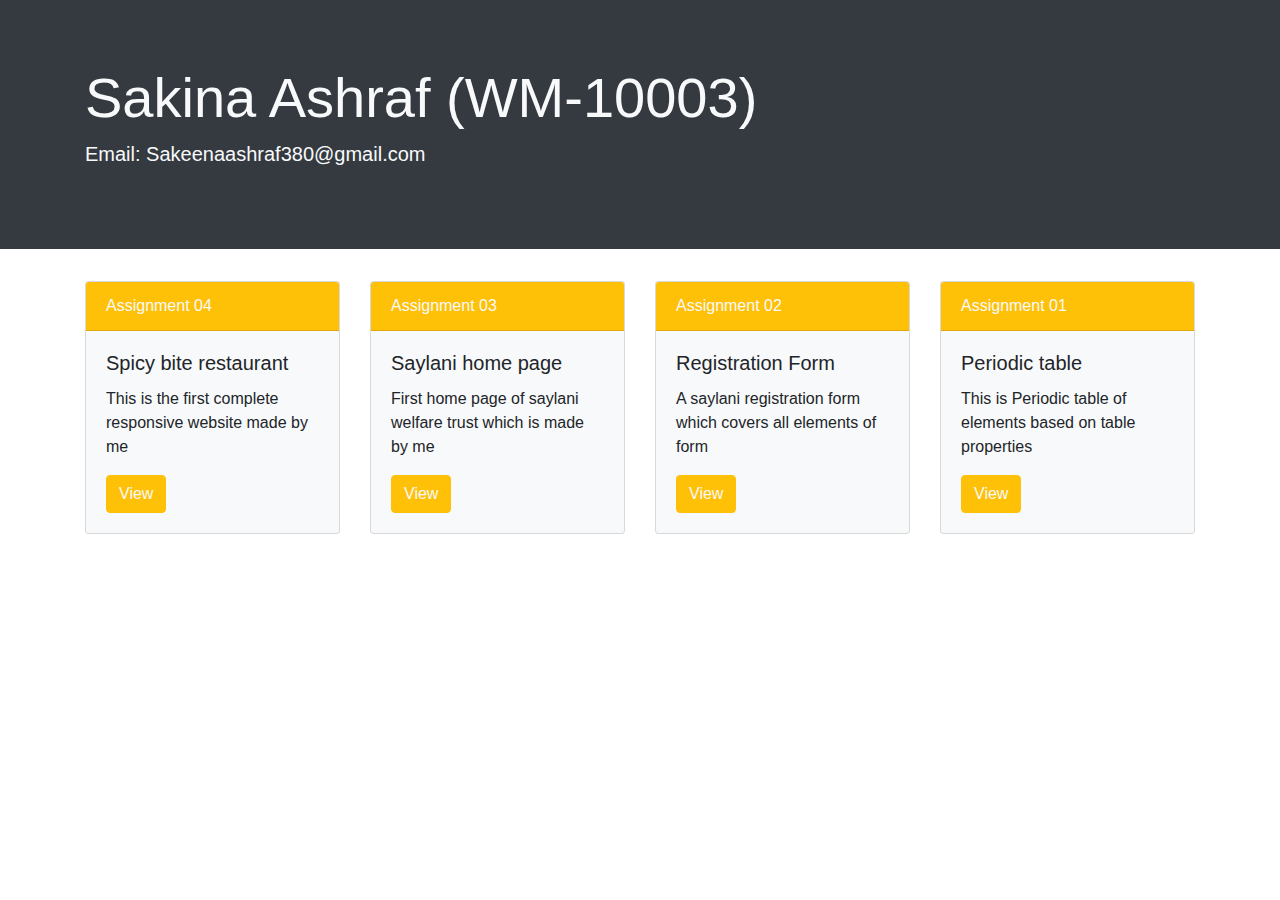
<file: index.html>
<!DOCTYPE html>
<html lang="en">

<head>
    <meta charset="UTF-8">
    <meta name="viewport" content="width=device-width, initial-scale=1.0">
    <title>My portfolio</title>
    <link rel="stylesheet" href="css/bootstrap.css">
    <link rel="stylesheet" href="style.css">
</head>

<body>
    <div class="jumbotron jumbotron-fluid bg-dark text-light">
        <div class="container">
            <h1 class="display-4">Sakina Ashraf (WM-10003)</h1>
            <p class="lead">Email: Sakeenaashraf380@gmail.com</p>
        </div>
    </div>
    <div class="container">
        <div class="row">
            <div class="col-md-3">
                <div class="card bg-light mb-3" style="max-width: 18rem;">
                    <div class="card-header bg-warning text-light">Assignment 04</div>
                    <div class="card-body">
                        <h5 class="card-title">Spicy bite restaurant </h5>
                        <p class="card-text">This is the first complete responsive website made by me </p>
                        <a href="assignments/ass4/index.html" class="btn btn-warning text-light">View</a>
                    </div>
                </div>
            </div>
            <div class="col-md-3">
                <div class="card bg-light mb-3" style="max-width: 18rem;">
                    <div class="card-header bg-warning text-light">Assignment 03</div>
                    <div class="card-body">
                        <h5 class="card-title">Saylani home page</h5>
                        <p class="card-text">First home page of saylani welfare trust which is made by me </p>
                        <a href="assignments/ass3/index.html" class="btn btn-warning text-light">View</a>
                    </div>
                </div>
            </div>
            <div class="col-md-3">
                <div class="card bg-light mb-3" style="max-width: 18rem;">
                    <div class="card-header bg-warning text-light">Assignment 02</div>
                    <div class="card-body">
                        <h5 class="card-title">Registration Form</h5>
                        <p class="card-text">A saylani registration form which covers all elements of form </p>
                        <a href="assignments/ass2/index.html" class="btn btn-warning text-light">View</a>
                    </div>
                </div>
            </div>
            <div class="col-md-3">
                <div class="card bg-light mb-3" style="max-width: 18rem;">
                    <div class="card-header bg-warning text-light">Assignment 01</div>
                    <div class="card-body">
                        <h5 class="card-title">Periodic table</h5>
                        <p class="card-text">This is Periodic table of elements based on table properties </p>
                        <a href="assignments/ass1/index.html" class="btn btn-warning text-light">View</a>
                    </div>
                </div>
            </div>



        </div>
    </div>
</body>

</html>
</file>
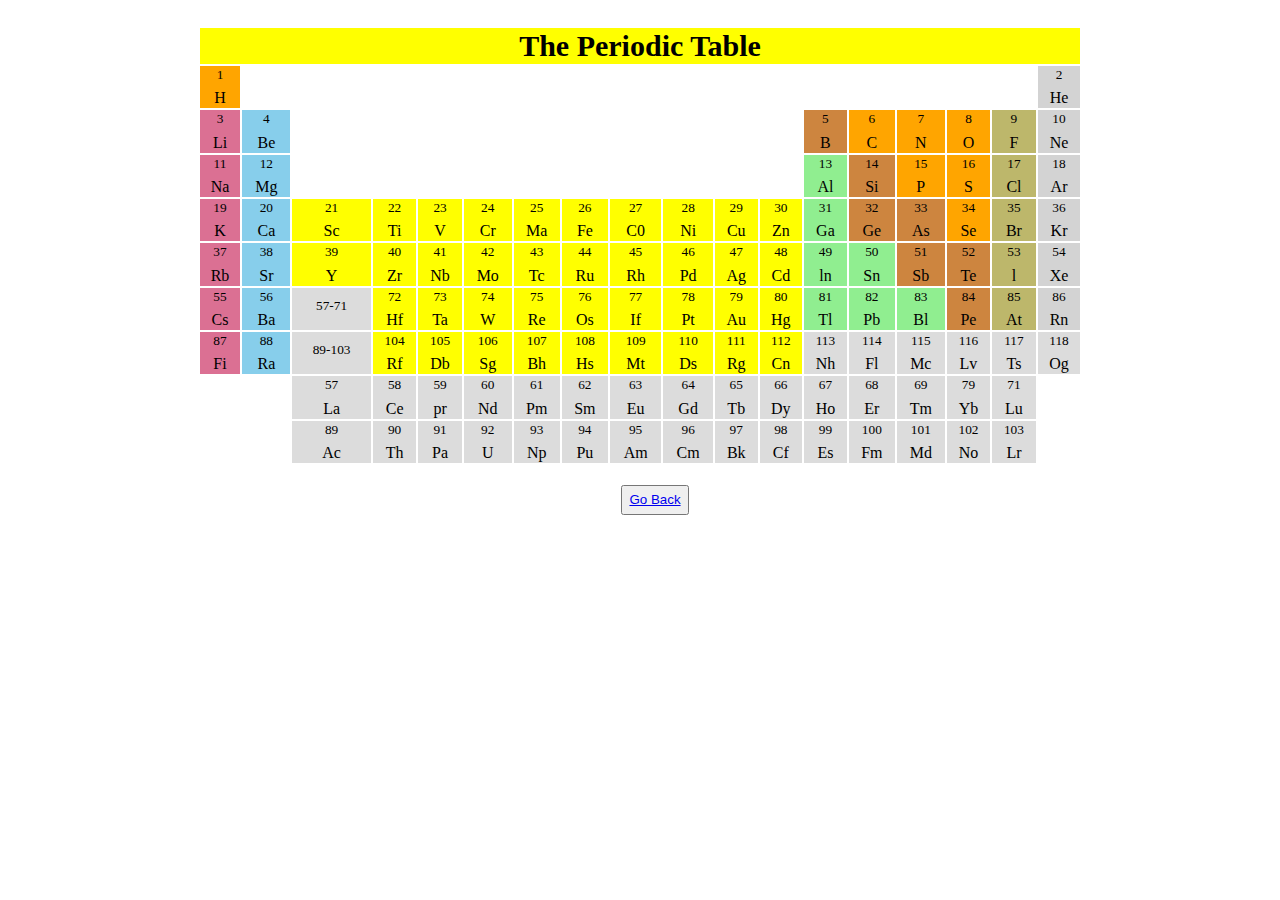
<file: assignments/ass1/index.html>
<!DOCTYPE html>
<html lang="en">

<head>

    <title>periodic Table</title>
</head>

<body>
    <center>
        <table style="text-align: center; width: 70%; height: 400px;">
            <tr>
                <td colspan="18" style="background-color: yellow; font-size: 30px;">
                    <center><b>The Periodic Table</b></center>
                </td>
            </tr>
    </center>


    <tr>
        <td bgcolor="orange"><sup>1 <br></sup> H</td>
        <td style="border-style: none;" colspan="16"></td>
        <td bgcolor="lightgray"><sup>2 <br></sup>He</td>

    </tr>

    <tr>
        <td bgcolor="palevioletred"><sup>3<br></sup>Li</td>
        <td bgcolor="skyblue"><sup>4 <br></sup>Be</td>
        <td style="border-style: none;" colspan="10"></td>
        <td bgcolor="peru"><sup>5<br></sup>B</td>
        <td bgcolor="orange"><sup>6<br></sup>C</td>
        <td bgcolor="orange"><sup>7<br></sup>N</td>
        <td bgcolor="orange"><sup>8<br></sup>O</td>
        <td bgcolor="darkkhaki"><sup>9<br></sup>F</td>
        <td bgcolor="lightgray"><sup>10<br></sup>Ne</td>

    </tr>

    <tr>
        <td bgcolor="palevioletred"><sup>11<br></sup>Na</td>
        <td bgcolor="skyblue"><sup>12<br></sup>Mg</td>
        <td style="border-style: none;" colspan="10"></td>
        <td bgcolor="lightgreen"><sup>13<br></sup>Al</td>
        <td bgcolor="peru"><sup>14<br></sup>Si</td>
        <td bgcolor="orange"><sup>15<br></sup>P</td>
        <td bgcolor="orange"><sup>16<br></sup>S</td>
        <td bgcolor="darkkhaki"><sup>17<br></sup>Cl</td>
        <td bgcolor="lightgray"><sup>18<br></sup>Ar</td>
    </tr>

    <tr>
        <td bgcolor="palevioletred"><sup>19<br></sup>K</td>
        <td bgcolor="skyblue"><sup>20 <br></sup>Ca</td>
        <td bgcolor="yellow"><sup>21<br></sup>Sc</td>
        <td bgcolor="yellow"><sup>22<br></sup>Ti</td>
        <td bgcolor="yellow"><sup>23<br></sup>V</td>
        <td bgcolor="yellow"><sup>24<br></sup>Cr</td>
        <td bgcolor="yellow"><sup>25<br></sup>Ma</td>
        <td bgcolor="yellow"><sup>26<br></sup>Fe</td>
        <td bgcolor="yellow"><sup>27<br></sup>C0</td>
        <td bgcolor="yellow"><sup>28 <br></sup>Ni</td>
        <td bgcolor="yellow"><sup>29<br></sup>Cu</td>
        <td bgcolor="yellow"><sup>30<br></sup>Zn</td>
        <td bgcolor="lightgreen"><sup>31<br></sup>Ga</td>
        <td bgcolor="peru"><sup>32<br></sup>Ge</td>
        <td bgcolor="peru"><sup>33<br></sup>As</td>
        <td bgcolor="orange"><sup>34<br></sup>Se</td>
        <td bgcolor="darkkhaki"><sup>35<br></sup>Br</td>
        <td bgcolor="lightgray"><sup>36 <br></sup>Kr</td>
    </tr>

    <tr>
        <td bgcolor="palevioletred"><sup>37<br></sup>Rb</td>
        <td bgcolor="skyblue"><sup>38<br></sup>Sr</td>
        <td bgcolor="yellow"><sup>39<br></sup>Y</td>
        <td bgcolor="yellow"><sup>40<br></sup>Zr</td>
        <td bgcolor="yellow"><sup>41<br></sup>Nb</td>
        <td bgcolor="yellow"><sup>42<br></sup>Mo</td>
        <td bgcolor="yellow"><sup>43<br></sup>Tc</td>
        <td bgcolor="yellow"><sup>44 <br></sup>Ru</td>
        <td bgcolor="yellow"><sup>45<br></sup>Rh</td>
        <td bgcolor="yellow"><sup>46<br></sup>Pd</td>
        <td bgcolor="yellow"><sup>47<br></sup>Ag</td>
        <td bgcolor="yellow"><sup>48<br></sup>Cd</td>
        <td bgcolor="lightgreen"><sup>49<br></sup>ln</td>
        <td bgcolor="lightgreen"><sup>50<br></sup>Sn</td>
        <td bgcolor="peru"><sup>51<br></sup>Sb</td>
        <td bgcolor="peru"><sup>52<br></sup>Te</td>
        <td bgcolor="darkkhaki"><sup>53 <br></sup>l</td>
        <td bgcolor="lightgray"><sup>54<br></sup>Xe</td>

    </tr>

    <tr>
        <td bgcolor="palevioletred"><sup>55<br></sup>Cs</td>
        <td bgcolor="skyblue"><sup>56<br></sup>Ba</td>
        <td bgcolor="gainsboro"><sup>57-71<br></sup></td>
        <td bgcolor="yellow"><sup>72<br></sup>Hf</td>
        <td bgcolor="yellow"><sup>73<br></sup>Ta</td>
        <td bgcolor="yellow"><sup>74<br></sup>W</td>
        <td bgcolor="yellow"><sup>75<br></sup>Re</td>
        <td bgcolor="yellow"><sup>76 <br></sup>Os</td>
        <td bgcolor="yellow"><sup>77<br></sup>If</td>
        <td bgcolor="yellow"><sup>78<br></sup>Pt</td>
        <td bgcolor="yellow"><sup>79<br></sup>Au</td>
        <td bgcolor="yellow"><sup>80<br></sup>Hg</td>
        <td bgcolor="lightgreen"><sup>81<br></sup>Tl</td>
        <td bgcolor="lightgreen"><sup>82<br></sup>Pb</td>
        <td bgcolor="lightgreen"><sup>83<br></sup>Bl</td>
        <td bgcolor="peru "><sup>84<br></sup>Pe</td>
        <td bgcolor="darkkhaki"><sup>85 <br></sup>At</td>
        <td bgcolor="lightgray"><sup>86<br></sup>Rn</td>
    </tr>

    <tr>
        <td bgcolor="palevioletred"><sup>87<br></sup>Fi</td>
        <td bgcolor="skyblue"><sup>88<br></sup>Ra</td>
        <td bgcolor="gainsboro"><sup>89-103<br></sup></td>
        <td bgcolor="yellow"><sup>104<br></sup>Rf</td>
        <td bgcolor="yellow"><sup>105<br></sup>Db</td>
        <td bgcolor="yellow"><sup>106<br></sup>Sg</td>
        <td bgcolor="yellow"><sup>107<br></sup>Bh</td>
        <td bgcolor="yellow"><sup>108 <br></sup>Hs</td>
        <td bgcolor="yellow"><sup>109<br></sup>Mt</td>
        <td bgcolor="yellow"><sup>110<br></sup>Ds</td>
        <td bgcolor="yellow"><sup>111<br></sup>Rg</td>
        <td bgcolor="yellow"><sup>112<br></sup>Cn</td>
        <td bgcolor="gainsboro"><sup>113<br></sup>Nh</td>
        <td bgcolor="gainsboro"><sup>114<br></sup>Fl</td>
        <td bgcolor="gainsboro"><sup>115<br></sup>Mc</td>
        <td bgcolor="gainsboro"><sup>116<br></sup>Lv</td>
        <td bgcolor="gainsboro"><sup>117 <br></sup>Ts</td>
        <td bgcolor="gainsboro"><sup>118<br></sup>Og</td>
    </tr>
    <br>
    <tr>
        <td style="border-style: none;" colspan="2"></td>
        <td bgcolor="gainsboro"><sup>57<br></sup>La</td>
        <td bgcolor="gainsboro"><sup>58<br></sup>Ce</td>
        <td bgcolor="gainsboro"><sup>59<br></sup>pr</td>
        <td bgcolor="gainsboro"><sup>60<br></sup>Nd</td>
        <td bgcolor="gainsboro"><sup>61<br></sup>Pm</td>
        <td bgcolor="gainsboro"><sup>62<br></sup>Sm</td>
        <td bgcolor="gainsboro"><sup>63 <br></sup>Eu</td>
        <td bgcolor="gainsboro"><sup>64<br></sup>Gd</td>
        <td bgcolor="gainsboro"><sup>65<br></sup>Tb</td>
        <td bgcolor="gainsboro"><sup>66<br></sup>Dy</td>
        <td bgcolor="gainsboro"><sup>67<br></sup>Ho</td>
        <td bgcolor="gainsboro"><sup>68<br></sup>Er</td>
        <td bgcolor="gainsboro"><sup>69<br></sup>Tm</td>
        <td bgcolor="gainsboro"><sup>79<br></sup>Yb</td>
        <td bgcolor="gainsboro"><sup>71<br></sup>Lu</td>
    </tr>

    <tr>
        <td style="border-style: none;" colspan="2"></td>
        <td bgcolor="gainsboro"><sup>89<br></sup>Ac</td>
        <td bgcolor="gainsboro"><sup>90<br></sup>Th</td>
        <td bgcolor="gainsboro"><sup>91<br></sup>Pa</td>
        <td bgcolor="gainsboro"><sup>92<br></sup>U</td>
        <td bgcolor="gainsboro"><sup>93<br></sup>Np</td>
        <td bgcolor="gainsboro"><sup>94<br></sup>Pu</td>
        <td bgcolor="gainsboro"><sup>95 <br></sup>Am</td>
        <td bgcolor="gainsboro"><sup>96<br></sup>Cm</td>
        <td bgcolor="gainsboro"><sup>97<br></sup>Bk</td>
        <td bgcolor="gainsboro"><sup>98<br></sup>Cf</td>
        <td bgcolor="gainsboro"><sup>99<br></sup>Es</td>
        <td bgcolor="gainsboro"><sup>100<br></sup>Fm</td>
        <td bgcolor="gainsboro"><sup>101<br></sup>Md</td>
        <td bgcolor="gainsboro"><sup>102<br></sup>No</td>
        <td bgcolor="gainsboro"><sup>103<br></sup>Lr</td>

    </tr>

    </table>
    <button style="margin-left: 30px; height: 30px; margin-top: 20px;" ><a href="../../index.html" >Go Back</a></button>

</body>

</html>
</file>
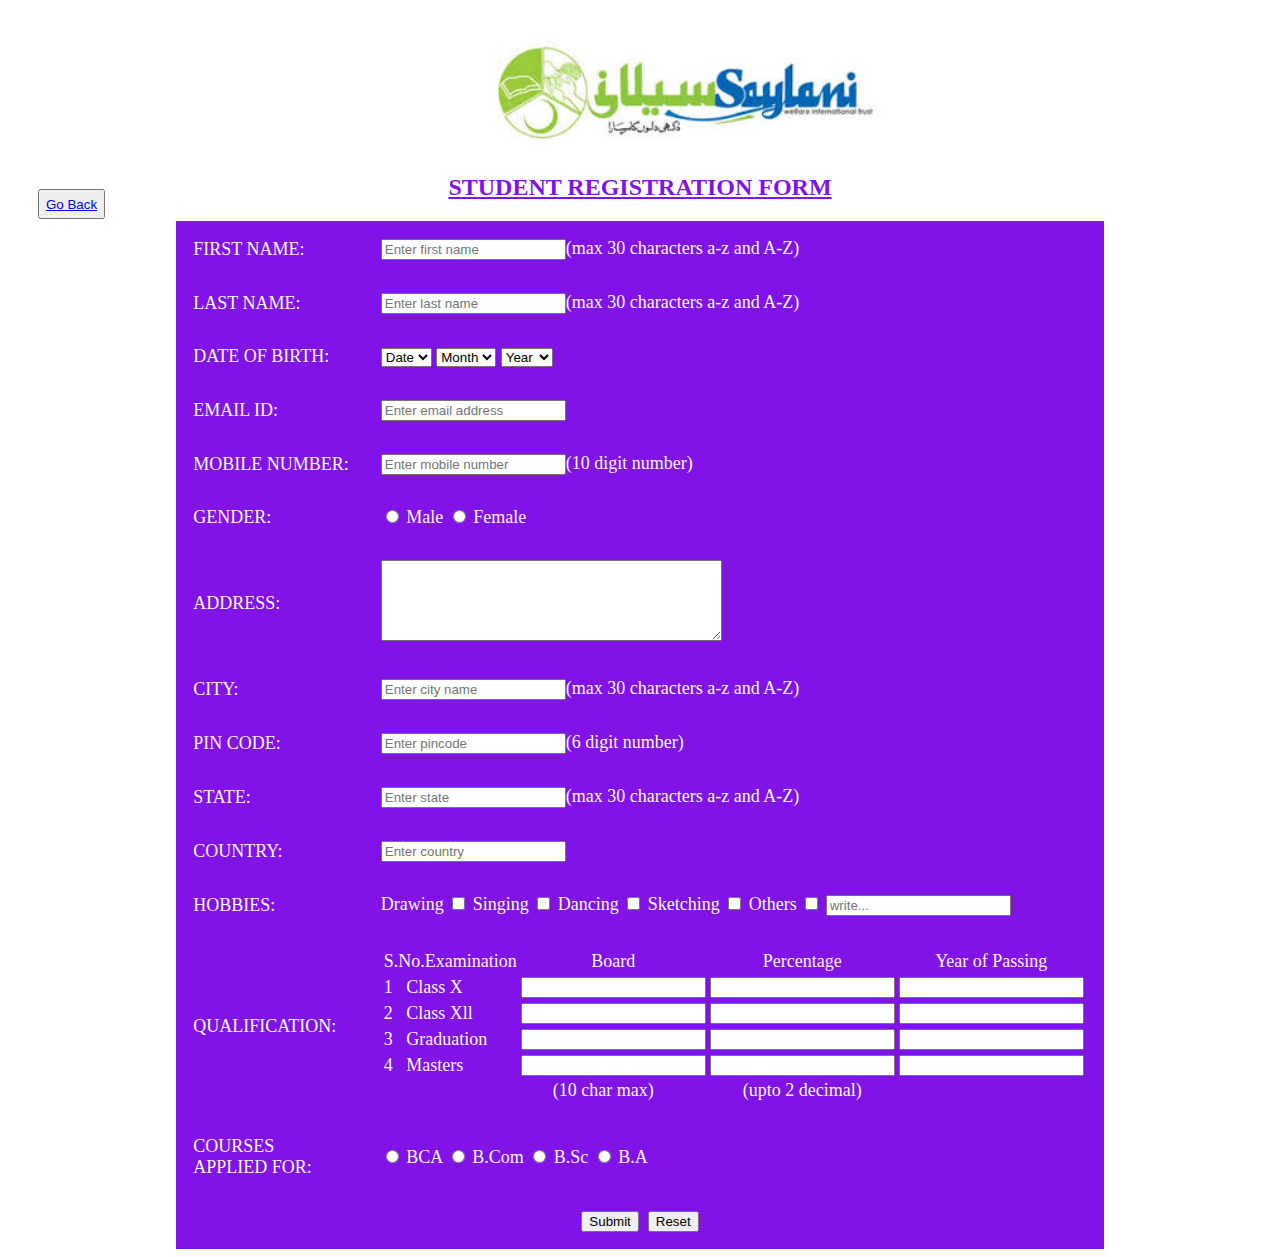
<file: assignments/ass2/index.html>
<!DOCTYPE html>
<html lang="en">

<head>
    <meta charset="UTF-8">
    <meta name="viewport" content="width=device-width, initial-scale=1.0">
    <title>Assignment 2</title>
    <link rel="stylesheet" href="style.css">
</head>

<body>
    <button style="margin-left: 30px; height: 30px;"><a href="../../index.html" >Go Back</a></button>

    <img class="image" src="logo.jpg" alt="logo">
    <h2 class="heading"><u>STUDENT REGISTRATION FORM</u></h2>
    <form action="thankyou.html" method="POST">
        <table align="center" cellpadding="15">
            <tr>
                <td><label for="fname">FIRST NAME:</label></td>
                <td><input type="text" id="fname" name="firstname" placeholder="Enter first name">(max 30 characters
                    a-z and A-Z)
            </tr>
            <tr>
                <td><label for="lname">LAST NAME:</label></td>
                <td><input type="text" id="lname" name="lastname" placeholder="Enter last name">(max 30 characters
                    a-z and A-Z)
            </tr>
            <tr>
                <td><label for="dob">DATE OF BIRTH:</label></td>
                <td>
                    <select id="dob" name="dob">
                        <option value="Date">Date</option>
                        <option value="Date">05</option>
                        <option value="Date">06</option>
                        <option value="Date">07</option>
                    </select>
                    <select name="dob" id="dob">
                        <option value="month">Month</option>
                        <option value="month">jan</option>
                        <option value="month">may</option>
                        <option value="month">dec</option>
                    </select>
                    <select name="dob" id="dob">
                        <option value="year">Year</option>
                        <option value="Date">1999</option>
                        <option value="Date">2000</option>
                        <option value="Date">2001</option>
                    </select>
                </td>
            </tr>
            <tr>
                <td><label for="email">EMAIL ID:</label></td>
                <td><input type="email" id="email" name="email" placeholder="Enter email address"></td>
            </tr>
            <tr>
                <td><label for="num">MOBILE NUMBER:</label></td>
                <td><input type="number" id="num" name="number" placeholder="Enter mobile number">(10 digit number)
                </td>
            </tr>

            <tr>
                <td>
                    <label for="gender">GENDER:</label>
                </td>
                <td>
                    <input type="radio" id="male" name="gender" value="male">
                    <label for="male">Male</label>
                    <input type="radio" id="female" name="gender" value="female">
                    <label for="female">Female</label>
                </td>
            </tr>
            <tr>
                <td><label for="add">ADDRESS:</label></td>
                <td><textarea name="address" id="add" cols="40" rows="5"></textarea></td>
            </tr>
            <tr>
                <td><label for="city">CITY:</label></td>
                <td><input type="text" id="city" name="city" placeholder="Enter city name">(max 30 characters a-z
                    and
                    A-Z)</td>
            </tr>
            <tr>
                <td><label for="code">PIN CODE:</label></td>
                <td><input type="password" id="code" name="code" placeholder="Enter pincode">(6 digit number)</td>
            </tr>
            <tr>
                <td><label for="state">STATE:</label></td>
                <td><input type="text" id="state" name="state" placeholder="Enter state">(max 30 characters a-z and
                    A-Z)</td>
            </tr>
            <tr>
                <td><label for="country">COUNTRY:</label></td>
                <td><input type="text" id="country" name="state" placeholder="Enter country"></td>
            </tr>
            <tr>
                <td><label for="hobbies">HOBBIES:</label></td>
                <td>
                    <label for="draw">Drawing</label>
                    <input type="checkbox" id="draw" name="drawing" value="drawing">
                    <label for="sing">Singing</label>
                    <input type="checkbox" id="sing" name="singing" value="singing">
                    <label for="dance">Dancing</label>
                    <input type="checkbox" id="dance" name="dancing" value="dancing">
                    <label for="sketch">Sketching</label>
                    <input type="checkbox" id="sketch" name="Sketching" value="sketching">
                    <label for="others">Others</label>
                    <input type="checkbox" id="others" name="others" value="others">
                    <input type="text" name="others" id="others" placeholder="write...">
                </td>
            </tr>

            <td><label for="qualification"></label> QUALIFICATION:</td>

            <td>
                
                <table>
                    <tr>
                        <td>S.No.Examination</td>
                        <td align="center">Board</td>
                        <td align="center">Percentage</td>
                        <td align="center">Year of Passing</td>
                    </tr>
                    <tr>
                        <td>1 &nbsp; Class X</td>
                        <td><input type="text" id=""></td>
                        <td><input type="text" id=""></td>
                        <td><input type="text" id=""></td>
                    </tr>
                    <tr>
                        <td>2 &nbsp; Class Xll</td>
                        <td><input type="text" id=""></td>
                        <td><input type="text" id=""></td>
                        <td><input type="text" id=""></td>
                    </tr>
                    <tr>
                        <td>3 &nbsp; Graduation</td>
                        <td><input type="text" id=""></td>
                        <td><input type="text" id=""></td>
                        <td><input type="text" id=""></td>
                    </tr>
                    <tr>
                        <td>4 &nbsp; Masters</td>
                        <td><input type="text" id=""></td>
                        <td><input type="text" id=""></td>
                        <td><input type="text" id=""></td>
                    </tr>
                    <tr>
                        <td align="center" colspan="2">&nbsp;&nbsp;&nbsp;&nbsp;&nbsp;&nbsp;&nbsp;&nbsp;
                            &nbsp;&nbsp;&nbsp;&nbsp;&nbsp;&nbsp;&nbsp;&nbsp;&nbsp;&nbsp;&nbsp;&nbsp;&nbsp;&nbsp;
                            &nbsp;&nbsp;(10 char max)

                        </td>
                        <td align="center">
                            (upto 2 decimal)
                        </td>

                    </tr>
                </table>
            </td>

            <tr>
                <td>
                    <label for="course">COURSES <br> APPLIED FOR:</label>
                </td>
                <td>
                    <input type="radio" id="bca" name="course" value="BCA">
                    <label for="bca">BCA</label>
                    <input type="radio" id="b.com" name="course" value="B.Com">
                    <label for="b.com">B.Com</label>
                    <input type="radio" id="b.sc" name="course" value="B.Sc">
                    <label for="b.sc">B.Sc</label>
                    <input type="radio" id="b.a" name="course" value="B.A">
                    <label for="b.a">B.A</label>
                </td>

            </tr>

            <tr>
                <td align="center" colspan="2">
                    <input type="submit" value="Submit">
                    &nbsp;<input type="submit" value="Reset">
                </td>
            </tr>

        </table>
    </form>
</body>

</html>
</file>
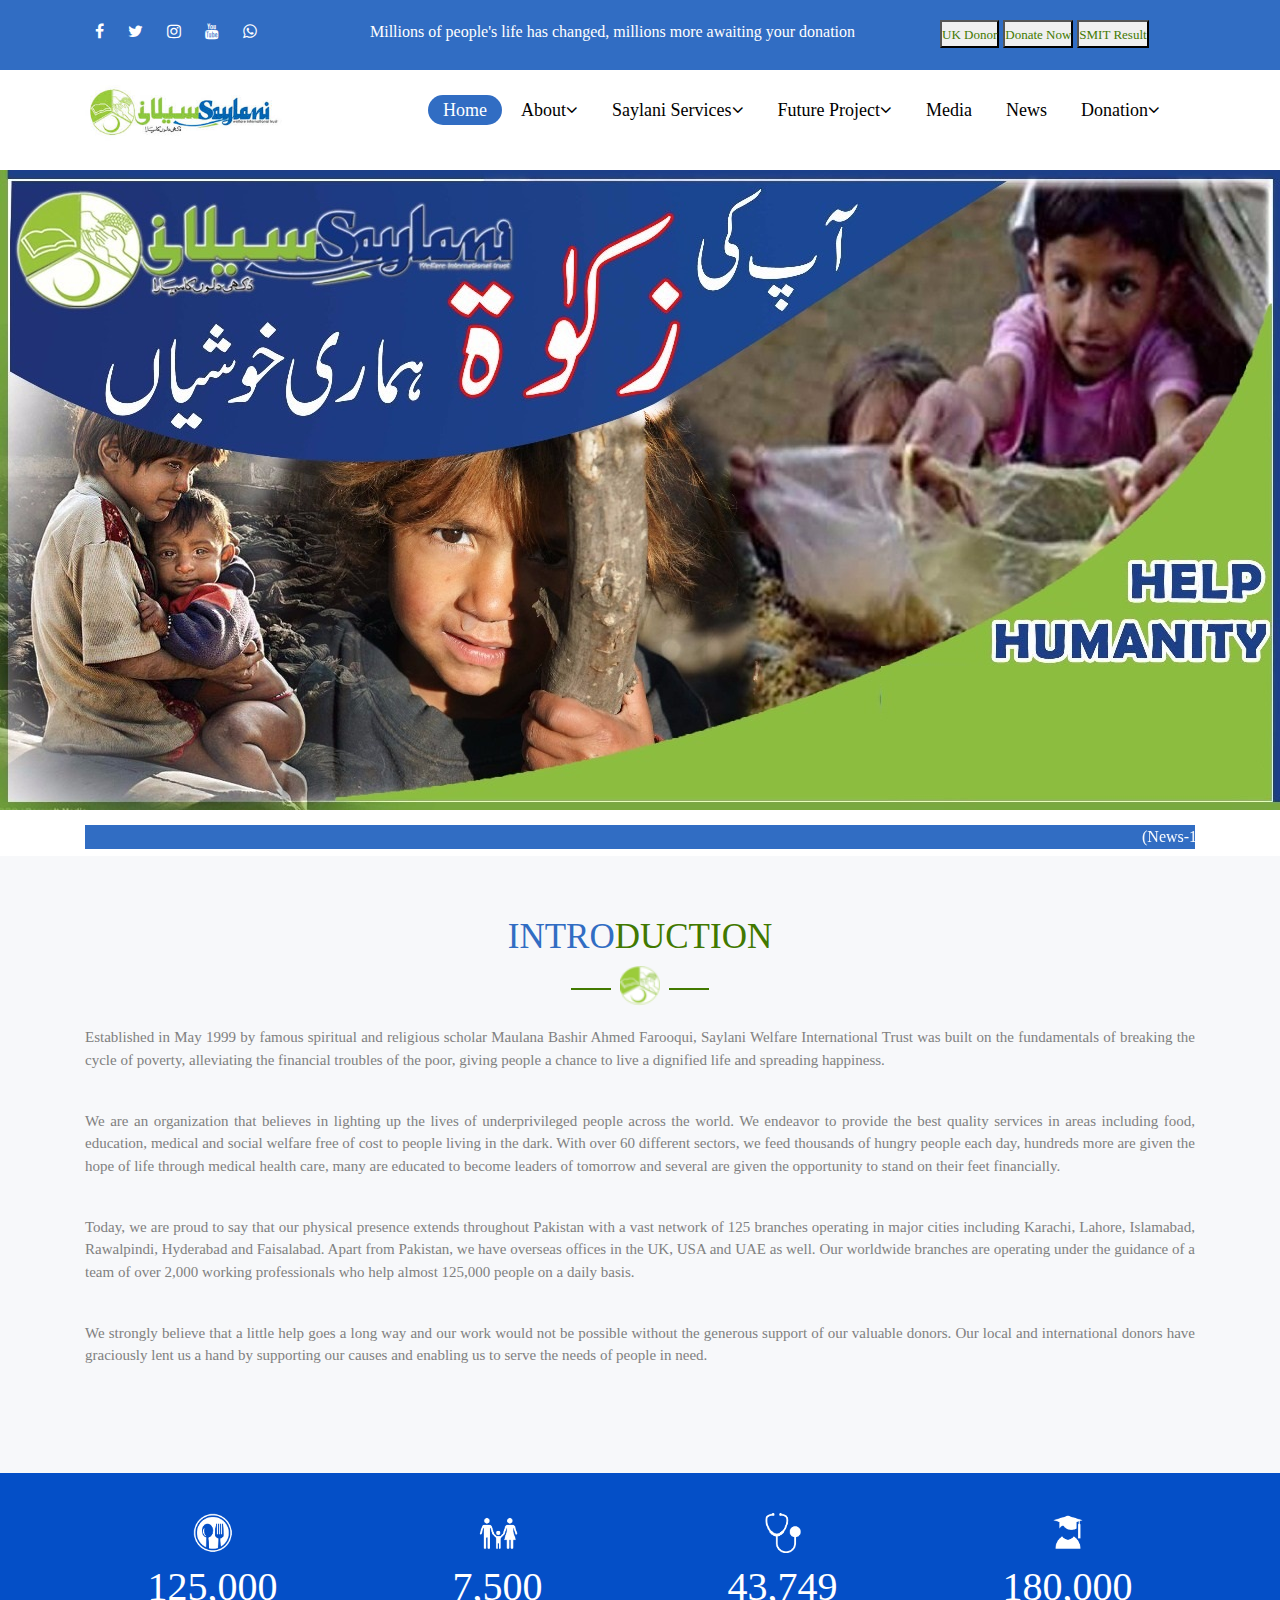
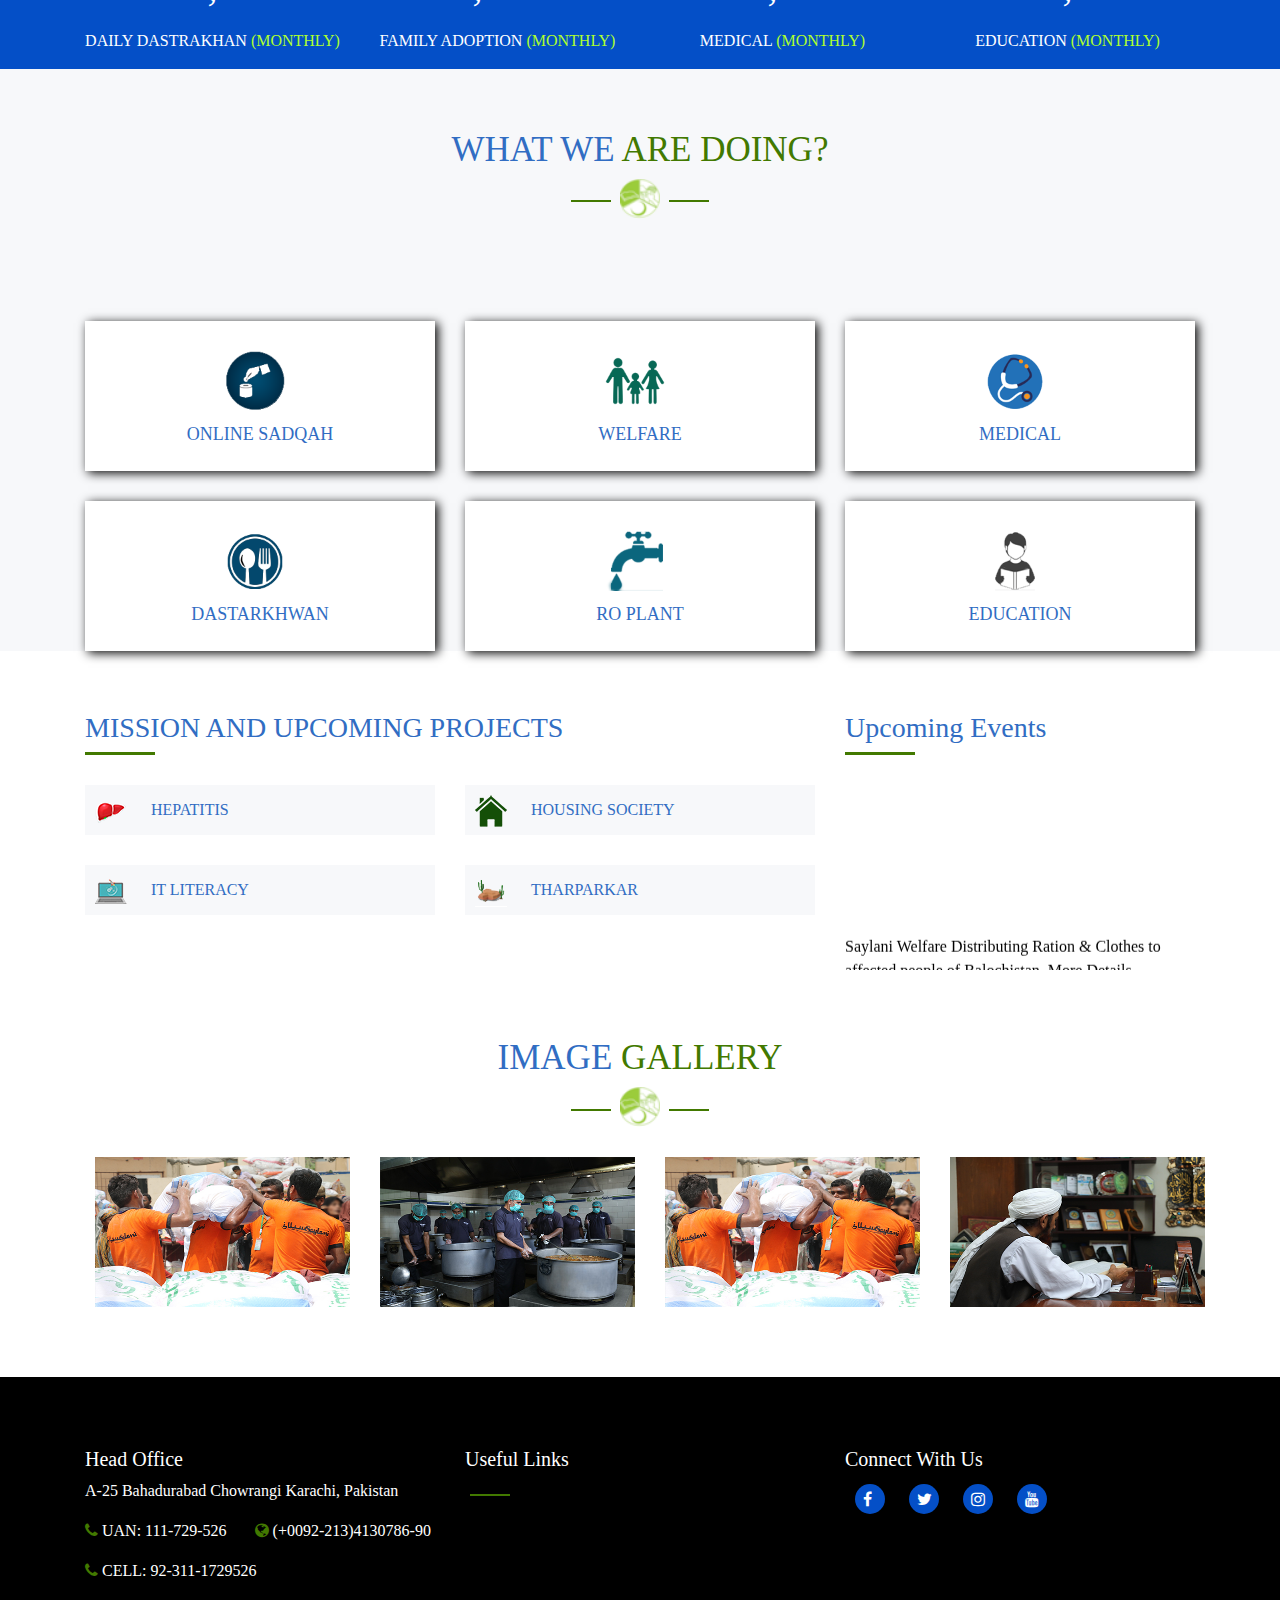
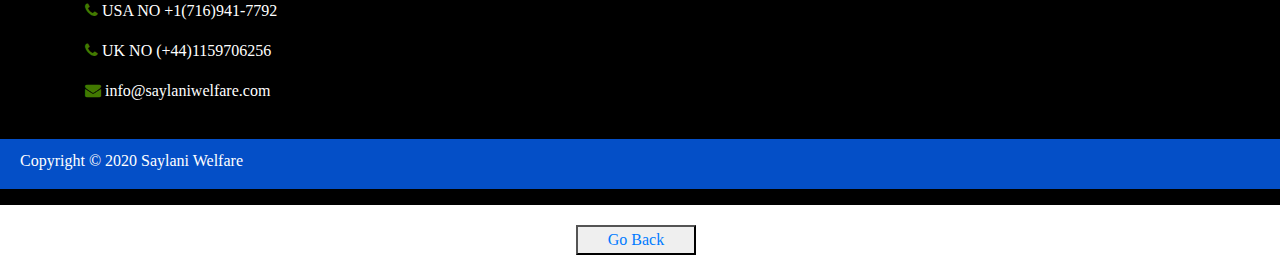
<file: assignments/ass3/index.html>
<!DOCTYPE html>
<html lang="en">

<head>
    <meta charset="UTF-8">
    <meta name="viewport" content="width=device-width, initial-scale=1.0">
    <title>saylani page</title>
    <link rel="stylesheet" href="bootstrap-4.4.1-dist/css/bootstrap.min.css">
    <link rel="stylesheet" href="css/font-awesome.min.css">
    <link rel="stylesheet" href="style.css">

</head>

<body>

    <div class="topbar">
        <div class="container">
            <div class="row">
                <div class="col-md-3 text-center">
                    <div class="social">
                        <a href="#"><i class="fa fa-facebook"></i></a>
                        <a href="#"><i class="fa fa-twitter"></i></a>
                        <a href="#"><i class="fa fa-instagram"></i></a>
                        <a href="#"><i class="fa fa-youtube"></i></a>
                        <a href="#"><i class="fa fa-whatsapp"></i></a>
                    </div> 
                </div>
                <div class="col-md-6">
                    <div class="moto">
                        <p>
                            Millions of people's life has changed, millions more awaiting your donation
                        </p>
                    </div>
                </div>

                <div class="col-md-3">
                    <div class="head-button">
                        <button><a href="#">UK Donor</a></button>
                        <button><a href="#">Donate Now</a></button>
                        <button><a href="#">SMIT Result</a></button>
                    </div>
                </div>
                <div class="clear"></div>
            </div>
        </div>
    </div>

    <nav>
        <div class="container">
            <div class="row">
                <div class="col-md-3">
                    <img class="picture" src="images/logo.jpg" alt="saylanilogo">
                </div>
                <div class="col-md-9">
                    <ul>
                        <li><a class="active" href="#">Home</a></li>
                        <li><a href="#">About<i class="fa fa-angle-down"></i></a></li>
                        <li><a href="#">Saylani Services<i class="fa fa-angle-down"></i></a></li>
                        <li><a href="#">Future Project<i class="fa fa-angle-down"></i></a></li>
                        <li><a href="#">Media</a></li>
                        <li><a href="#">News</a></li>
                        <li><a href="#">Donation<i class="fa fa-angle-down"></i></a></li>
                    </ul>
                </div>
            </div>

        </div>
    </nav>

    
    <div class="Slider">
        <img src="images/slider.jpg" alt="">
    </div>
    

    <div class="container">
        <div class="row">
            <div class="col-md-12">
                <marquee direction="left" onmouseover="this.stop()" onmouseout="this.start()">
                    (News-1 Dated:15-06-2019) PIAICNext Phase Admission in Islamabad And Faisalabad" . More
                    Details
                    (News-2 Dated:15-05-2019) Saylani Welfare Announced "Donation Application" . More Details
                    (News-3
                    Dated:07-05-2019) Alhamdulillah Saylani Organized 200+ Locations For Iftar And Sehri In This
                    Holy
                    Month . More Details (News-4 Dated:08-03-2019) Saylani Welfare Distributing Ration & Clothes
                    to
                    affected people of Balochistan. More Details (News-5 Dated:25-02-2019) PIAIC Entrance Exam
                    Merit
                    Ranking List Announced. More Details (News-6 Dated:23-02-2019) President of Pakistan (Dr.
                    Arif Alvi)
                    Visited Saylani Welfare International Trust HeadOffice Karachi. More Details (News-7
                    Dated:19-02-2019) Dr Jamil Ahmed (Additional Inspector General of Police) & Atiqmir Visit
                    Saylani
                    Welfare International Trust, Saylani Mass I.T. Training. More Details
                </marquee>
            </div>
        </div>
    </div>

    <div class="color">
        <div class="container">
            <div class="row">
                <div class="col-md-12">
                    <h1 class="blue">INTRO<span class="green">DUCTION</span></h1>
                </div>
            </div>
        </div>
    </div>

    <div class="color">
        <div class="container">
            <div class="row">
                <div class="col-md-12">
                    <div class="gap">
                        <span class="seprator"></span>
                        <img class="round" src="images/favicon.png" alt="">
                        <span class="seprator"></span>
                    </div>
                </div>
            </div>
        </div>
    </div>

    <div class="color">
        <div class="container">
            <div class="row">
                <div class="col-md-12">
                    <div class="para">
                        <p>Established in May 1999 by famous spiritual and religious scholar Maulana Bashir
                            Ahmed
                            Farooqui,
                            Saylani Welfare International Trust was built on the fundamentals of breaking the
                            cycle of
                            poverty, alleviating the financial troubles of the poor, giving people a chance to
                            live a
                            dignified life and spreading happiness.
                        </p> <br>
                        <p>
                            We are an organization that believes in lighting up the lives of underprivileged
                            people
                            across
                            the world. We endeavor to provide the best quality services in areas including food,
                            education,
                            medical and social welfare free of cost to people living in the dark. With over 60
                            different
                            sectors, we feed thousands of hungry people each day, hundreds more are given the
                            hope of
                            life
                            through medical health care, many are educated to become leaders of tomorrow and
                            several are
                            given the opportunity to stand on their feet financially.
                        </p> <br>
                        <p>
                            Today, we are proud to say that our physical presence extends throughout Pakistan
                            with a
                            vast
                            network of 125 branches operating in major cities including Karachi, Lahore,
                            Islamabad,
                            Rawalpindi, Hyderabad and Faisalabad. Apart from Pakistan, we have overseas offices
                            in the
                            UK,
                            USA and UAE as well. Our worldwide branches are operating under the guidance of a
                            team of
                            over
                            2,000 working professionals who help almost 125,000 people on a daily basis.
                        </p> <br>
                        <p>
                            We strongly believe that a little help goes a long way and our work would not be
                            possible
                            without the generous support of our valuable donors. Our local and international
                            donors have
                            graciously lent us a hand by supporting our causes and enabling us to serve the
                            needs of
                            people
                            in need.
                        </p>
                        <br><br><br><br>
                    </div>
                </div>
            </div>
        </div>
    </div>

    <div class="counter">
        <div class="container">
            <div class="row">
                <div class="col-md-3">
                    <img src="images/icon_food_png.png" alt="">
                    <h3 class="number">125,000</h3>
                    <p class="text">DAILY DASTRAKHAN <span class="month">(MONTHLY)</span></p>
                </div>
                <div class="col-md-3">
                    <img src="images/icon_family_png.png" alt="">
                    <h3 class="number">7,500</h3>
                    <p class="text">FAMILY ADOPTION <span class="month">(MONTHLY)</span></p>
                </div>
                <div class="col-md-3">
                    <img src="images/icon_medical_png.png" alt="">
                    <h3 class="number">43,749</h3>
                    <p class="text">MEDICAL <span class="month">(MONTHLY)</span></p>
                </div>
                <div class="col-md-3">
                    <img src="images/icon_education_png.png" alt="">
                    <h3 class="number">180,000</h3>
                    <p class="text">EDUCATION <span class="month">(MONTHLY)</span></p>
                </div>
            </div>
        </div>
    </div>

    <div class="color">
        <div class="container">
            <div class="row">
                <div class="col-md-12">
                    <h1 class="blue">WHAT WE<span class="green"> ARE DOING?</span></h1>
                </div>
            </div>
        </div>
    </div>

    <div class="color">
        <div class="container">
            <div class="row">
                <div class="col-md-12">
                    <div class="gap">
                        <span class="seprator"></span>
                        <img class="round" src="images/favicon.png" alt="">
                        <span class="seprator"></span>
                    </div>
                    <br><br><br>
                </div>
            </div>
        </div>
    </div>

    <div class="color">
        <div class="sec1">
            <div class="container">
                <div class="row">
                    <div class="col-md-4">
                        <div class="white">
                            <img src="images/onlinesadqah.png" alt="">
                            <p class="catogery">ONLINE SADQAH</p>
                        </div>
                    </div>
                    <div class="col-md-4">
                        <div class="white">
                            <img src="images/welfare.png" alt="">
                            <p class="catogery">WELFARE</p>
                        </div>
                    </div>
                    <div class="col-md-4">
                        <div class="white">
                            <img src="images/medical.png" alt="">
                            <p class="catogery">MEDICAL</p>
                        </div>
                    </div>
                </div>
            </div>
        </div>
    </div>

    <div class="color">
        <div class="sec2">
            <div class="container">
                <div class="row">
                    <div class="col-md-4">
                        <div class="white">
                            <img src="images/Dastarkhwan.png" alt="">
                            <p class="catogery">DASTARKHWAN</p>
                        </div>
                    </div>
                    <div class="col-md-4">
                        <div class="white">
                            <img src="images/ROPLANT.png" alt="">
                            <p class="catogery">RO PLANT</p>
                        </div>
                    </div>
                    <div class="col-md-4">
                        <div class="white">
                            <img src="images/education.png" alt="">
                            <p class="catogery">EDUCATION</p>
                        </div>
                    </div>
                </div>
            </div>
        </div>
    </div>

    <div class="projects">
        <div class="container">
            <div class="row">
                <div class="col-md-8">
                    <h3>MISSION AND UPCOMING PROJECTS</h3>
                    <span class="line"></span>
                    <div class="row">
                        <div class="col-md-6">
                            <div class="setting">
                                <img src="images/Hepatitis.png" alt="">
                                <span class="side">HEPATITIS</span>
                            </div>
                        </div>
                        <div class="col-md-6">
                            <div class="setting">
                                <img src="images/housing.png" alt="">
                                <span class="side">HOUSING SOCIETY</span>
                            </div>
                        </div>
                    </div>
                    <div class="row">
                        <div class="col-md-6">
                            <div class="setting">
                                <img src="images/IT.png" alt="">
                                <span class="side">IT LITERACY</span>
                            </div>
                        </div>
                        <div class="col-md-6">
                            <div class="setting">
                                <img src="images/tharparkar.png" alt="">
                                <span class="side">THARPARKAR</span>
                            </div>
                        </div>
                    </div>
                </div>

                <div class="col-md 4">
                    <h3>Upcoming Events</h3>
                    <span class="line"></span>
                    <div class="row">
                        <div class="col-md-12">
                            <marquee scrollamount="4" direction="up">
                                <ul>
                                    <li>
                                        Saylani Welfare Distributing Ration & Clothes to affected people of
                                        Balochistan
                                        .More Details
                                    </li>
                                    <br>
                                    <li>
                                        Entry Test Accouncement (Graphic Designing & Video Editing/Animation
                                        Course) On
                                        Sunday 3rd March 2019 @ 11:00Am
                                        Vanue: 4rh Floor, Saylani Welfare International Trust HeadOffice
                                        Bahadurabad
                                        .More Details
                                    </li>
                                    <br>
                                    <li>
                                        Dr Jamil Ahmed (Additional Inspector General of Police) & Atiqmir Visit
                                        Saylani
                                        Welfare International Trust, Saylani
                                        Mass I.T. Training .More Details
                                    </li>
                                    <br>
                                    <li>
                                        PIAIC Entrance Exam Merit Ranking List Announced.More Details

                                    </li>
                                    <br>
                                    <li>
                                        President of Pakistan (Dr. Arif Alvi) Visited Saylani Welfare
                                        International
                                        Trust HeadOffice Karachi
                                    </li>
                                </ul>
                            </marquee>
                        </div>
                    </div>


                </div>
            </div>
        </div>
    </div>
    <div class="container">
        <div class="row">
            <div class="col-md-12">
                <h1 class="blue">IMAGE<span class="green"> GALLERY</span></h1>
            </div>
        </div>
    </div>
    <div class="container">
        <div class="row">
            <div class="col-md-12">
                <div class="gap">
                    <span class="seprator"></span>
                    <img class="round" src="images/favicon.png" alt="">
                    <span class="seprator"></span>
                </div>
            </div>
        </div>
    </div>

    <div class="container">
        <div class="row">
            <div class="col-md-3">
                <div class="gallery">
                    <img src="images/rashan2.jpg" alt="">
                </div>
            </div>
            <div class="col-md-3">
                <div class="gallery">
                    <img src="images/food.jpg" alt="">
                </div>
            </div>
            <div class="col-md-3">
                <div class="gallery">
                    <img src="images/rashan2.jpg" alt="">
                </div>
            </div>
            <div class="col-md-3">
                <div class="gallery">
                    <img src="images/hazrat.jpg" alt="">
                </div>
            </div>
        </div>
    </div>

    <footer class="footer">
        <div class="container">
            <div class="row">
                <div class="col-md-4"> 
                    <h5>Head Office</h5>
                    <p>A-25 Bahadurabad Chowrangi Karachi, Pakistan</p>
                    <p><i class="fa fa-phone"></i> UAN: 111-729-526
                        <span><i class="fa fa-globe ml-4"></i> (+0092-213)4130786-90 </span></p>

                    <p><i class="fa fa-phone"></i> CELL: 92-311-1729526</p>
                    <p><i class="fa fa-phone"></i> USA NO +1(716)941-7792 </p>
                    <p><i class="fa fa-phone"></i> UK NO (+44)1159706256</p>
                    <p><i class="fa fa-envelope"></i> info@saylaniwelfare.com</p>

                </div>
                <div class="col-md-4">
                    <h5>Useful Links</h5>
                    <span class="seprator"></span>
                </div>

                <div class="col-md-4">
                    <h5>Connect With Us</h5>
                    <div class="end">
                        <a href="#"><i class="fa fa-facebook"></i></a>
                        <a href="#"><i class="fa fa-twitter"></i></a>
                        <a href="#"><i class="fa fa-instagram"></i></a>
                        <a href="#"><i class="fa fa-youtube"></i></a>
                    </div>
                </div>
            </div>
        </div>
        <div class="bottom">
            <p class="reference">Copyright &copy 2020 Saylani Welfare</p>
        </div>

    </footer>
    <button style="margin-left: 45%; width: 120px; height: 30px; margin-top: 20px;" ><a href="../../index.html" >Go Back</a></button>




</body>

</html>
</file>
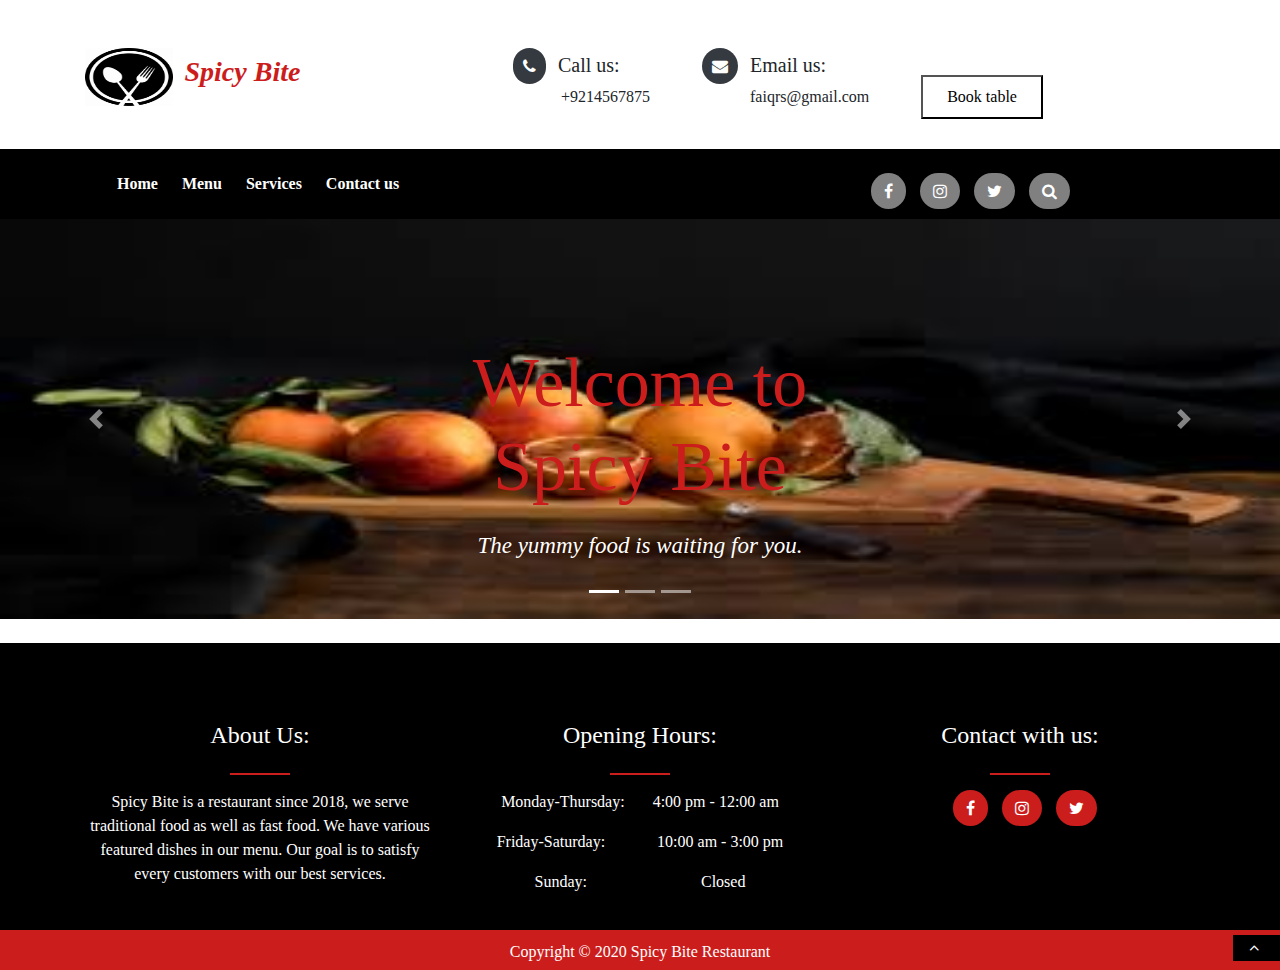
<file: assignments/ass4/index.html>
<!DOCTYPE html>
<html lang="en">

<head>
    <meta charset="UTF-8">
    <meta name="viewport" content="width=device-width, initial-scale=1.0">
    <title>assignment 4</title>
    <link rel="stylesheet" href="bootstrap-4.4.1-dist/css/bootstrap.min.css">
    <link rel="stylesheet" href="css/font-awesome.css">
    <link rel="stylesheet" href="style.css">

</head>

<body>
    <div class="top-bar mt-5">
        <div class="container">
            <div class="row">
                <div class="col-md-4 col-xs-12">
                    <div class="center">
                        <img src="images/logo.png" alt="restaurant-icon" class="w-25" height="58px">
                        <h3 class="title ml-2 d-inline-block"> Spicy Bite</h3>
                    </div>
                </div>
                <div class="contact-info col-md-8 col-sm-8 col-xs-12">
                    <div class="ml-5">
                        <div class="d-inline-block">
                            <i class="fa fa-phone bg-dark text-white"></i>
                            <h5 class="d-inline-block ml-2">Call us:</h5>
                            <p class="ml-5">+9214567875</p>
                        </div>
                        <div class="d-inline-block ml-5">
                            <i class="fa fa-envelope bg-dark text-white"></i>
                            <h5 class="d-inline-block ml-2">Email us:</h5>
                            <p class="ml-5">faiqrs@gmail.com</p>
                        </div>

                        <div class="d-inline-block ml-5">
                            <a href="booktable.html"><button class="px-4 py-2 bg-white">Book table</button>
                            </a>
                        </div>
                    </div>
                </div>
            </div>
        </div>
    </div>
    <div class="header my-4">
        <div class="container">
            <div class="row">
                <div class="col-md-8">
                    <nav class="navbar navbar-expand-lg navbar-light">
                        <button class="navbar-toggler" type="button" data-toggle="collapse"
                            data-target="#navbarNavAltMarkup" aria-controls="navbarNavAltMarkup" aria-expanded="false"
                            aria-label="Toggle navigation">
                            <span class="navbar-toggler-icon bg-white"></span>
                        </button>
                        <div class="collapse navbar-collapse" id="navbarNavAltMarkup">
                            <div class="navbar-nav">
                                <a class="nav-item nav-link active text-white pl-3 font-weight-bold"
                                    href="index.html">Home <span class="sr-only">(current)</span></a>
                                <a class="nav-item nav-link text-white pl-3 font-weight-bold" href="menu.html">Menu</a>
                                <a class="nav-item nav-link text-white pl-3 font-weight-bold"
                                    href="services.html">Services</a>
                                <a class="nav-item nav-link text-white pl-3 font-weight-bold"
                                    href="contact.html">Contact us</a>

                            </div>
                        </div>
                    </nav>
                </div>

                <div class="col-md-4">
                    <div class="social-icons pt-4 ml-3">
                        <a href="#"><i class="fa fa-facebook"></i></a>
                        <a href="#"><i class="fa fa-instagram"></i></a>
                        <a href="#"><i class="fa fa-twitter"></i></a>
                        <a href="#"><i class="fa fa-search"></i></a>
                    </div>
                </div>
            </div>
        </div>
        <div id="carouselExampleCaptions" class="carousel slide" data-ride="carousel">
            <ol class="carousel-indicators">
                <li data-target="#carouselExampleCaptions" data-slide-to="0" class="active"></li>
                <li data-target="#carouselExampleCaptions" data-slide-to="1"></li>
                <li data-target="#carouselExampleCaptions" data-slide-to="2"></li>
            </ol>
            <div class="carousel-inner">
                <div class="carousel-item active">
                    <img src="images/slider01.jpg" class="d-block w-100" alt="slider1" height="400px">

                    <div class="carousel-caption d-none d-md-block">
                        <h1 class="welcome">Welcome to <br> Spicy Bite</h1>
                        <p class="para">The yummy food is waiting for you.</p>
                    </div>
                </div>
                <div class="carousel-item">
                    <img src="images/slider02.jpg" class="d-block w-100" alt="slider-2" height="400px">
                    <div class="carousel-caption d-none d-md-block">
                        <h1 class="welcome">Welcome to <br> Spicy Bite</h1>
                        <p class="para">The yummy food is waiting for you.</p>
                    </div>
                </div>
                <div class="carousel-item">
                    <img src="images/slider03.jpg" class="d-block w-100" alt="slider3" height="400px">
                    <div class="carousel-caption d-none d-md-block">
                        <h1 class="welcome">Welcome to <br> Spicy Bite</h1>
                        <p class="para">The yummy food is waiting for you.</p>
                    </div>
                </div>
            </div>
            <a class="carousel-control-prev" href="#carouselExampleCaptions" role="button" data-slide="prev">
                <span class="carousel-control-prev-icon" aria-hidden="true"></span>
                <span class="sr-only">Previous</span>
            </a>
            <a class="carousel-control-next" href="#carouselExampleCaptions" role="button" data-slide="next">
                <span class="carousel-control-next-icon" aria-hidden="true"></span>
                <span class="sr-only">Next</span>
            </a>
        </div>

    </div>

    <footer class="footer">
        <div class="container">
            <div class="row">
                <div class="col-md-4 col-sm-12">
                    <h4 class="pt-5">About Us:</h4>
                    <span class="seprator"></span>
                    <p class="pt-2">Spicy Bite is a restaurant since 2018, we serve traditional food as well as fast
                        food. We have various featured dishes in our menu. Our goal is to satisfy every customers with
                        our best
                        services.</p>

                </div>
                <div class="col-md-4 col-sm-12">
                    <h4 class="pt-5">Opening Hours:</h4>
                    <span class="seprator"></span>
                    <p class="pt-2">Monday-Thursday:
                        <span class="pl-4">4:00 pm - 12:00 am</span>
                    </p>
                    <p>Friday-Saturday:
                        <span class="pl-5">10:00 am - 3:00 pm</span>
                    </p>
                    <p>Sunday:
                        <span style="margin-left: 110px;">Closed</span>
                    </p>

                </div>

                <div class="col-md-4 col-sm-12">
                    <h4 class="pt-5">Contact with us:</h4>
                    <span class="seprator"></span>
                    <div class="footer-icons pt-2">
                        <a href="facebook.com"><i class="fa fa-facebook"></i></a>
                        <a href="instagram.com"><i class="fa fa-instagram"></i></a>
                        <a href="twitter.com"><i class="fa fa-twitter"></i></a>
                    </div>

                </div>
            </div>
        </div>
        <div class="bottom">
            <p class="reference">Copyright &copy; 2020 Spicy Bite Restaurant</p>
        </div>

    </footer>
    <a href="#" class="back-to-top"><i class="fa fa-angle-up"></i></a>






    <script src="bootstrap-4.4.1-dist/js/jquery-3.5.1.slim.min.js"></script>
    <script src="bootstrap-4.4.1-dist/js/popper.min.js"></script>
    <script src="bootstrap-4.4.1-dist/js/bootstrap.min.js"></script>
</body>

</html>
</file>
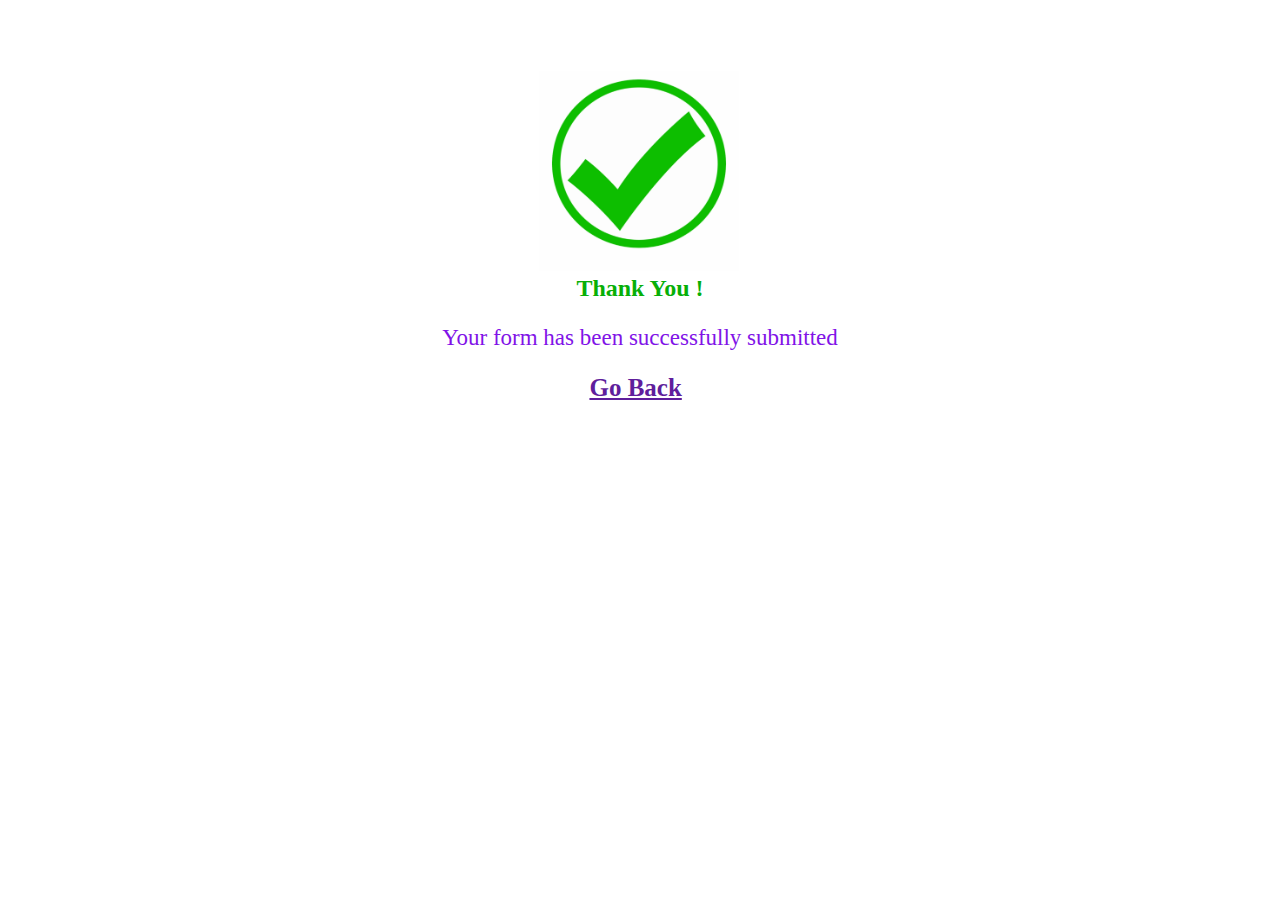
<file: assignments/ass2/thankyou.html>
<!DOCTYPE html>
<html lang="en">
<head>
    <meta charset="UTF-8">
    <meta name="viewport" content="width=device-width, initial-scale=1.0">
    <title>thankyou</title>
    <link rel="stylesheet" href="style.css">

</head>
<body>
    <img class="tick" src="check1.png" alt="checkmark">
    <h2 class="thank">Thank You !</h2>
    <p class="para">Your form has been successfully submitted </p>
    <a class="back" href="index.html"><b>Go Back</b></a>
        
</body>
</html>
</file>
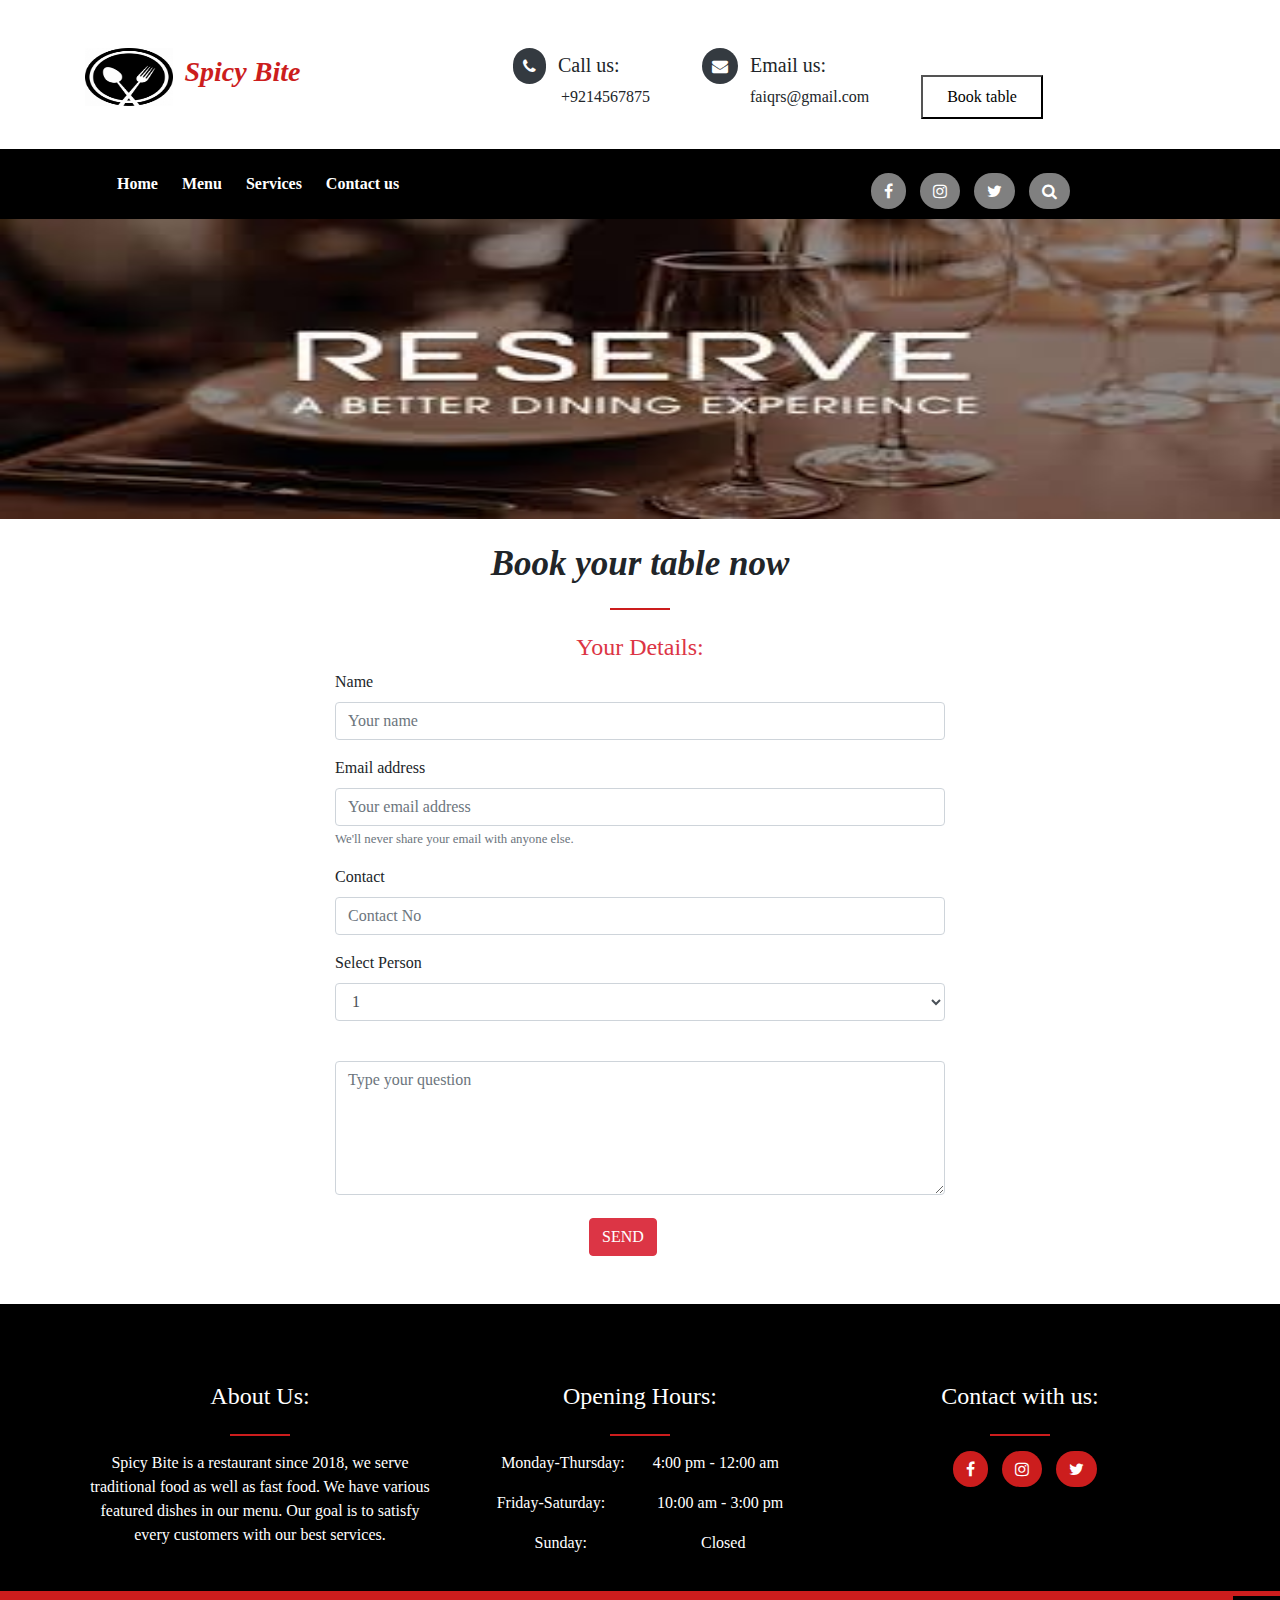
<file: assignments/ass4/booktable.html>
<!DOCTYPE html>
<html lang="en">

<head>
    <meta charset="UTF-8">
    <meta name="viewport" content="width=device-width, initial-scale=1.0">
    <title>assignment 4</title>
    <link rel="stylesheet" href="bootstrap-4.4.1-dist/css/bootstrap.min.css">
    <link rel="stylesheet" href="css/font-awesome.css">
    <link rel="stylesheet" href="style.css">

</head>

<body>
    <div class="top-bar mt-5">
        <div class="container">
            <div class="row">
                <div class="col-md-4 col-xs-12">
                    <div class="center">
                        <img src="images/logo.png" alt="restaurant-icon" class="w-25" height="58px">
                        <h3 class="title ml-2 d-inline-block"> Spicy Bite</h3>
                    </div>
                </div>
                <div class="contact-info col-md-8 col-sm-8 col-xs-12">
                    <div class="ml-5">
                        <div class="d-inline-block">
                            <i class="fa fa-phone bg-dark text-white"></i>
                            <h5 class="d-inline-block ml-2">Call us:</h5>
                            <p class="ml-5">+9214567875</p>
                        </div>
                        <div class="d-inline-block ml-5">
                            <i class="fa fa-envelope bg-dark text-white"></i>
                            <h5 class="d-inline-block ml-2">Email us:</h5>
                            <p class="ml-5">faiqrs@gmail.com</p>
                        </div>

                        <div class="d-inline-block ml-5">
                            <a href="booktable.html"><button class="px-4 py-2 bg-white">Book table</button></a>

                        </div>
                    </div>
                </div>
            </div>
        </div>
    </div>
    <div class="header my-4">
        <div class="container">
            <div class="row">
                <div class="col-md-8">
                    <nav class="navbar navbar-expand-lg navbar-light">
                        <button class="navbar-toggler" type="button" data-toggle="collapse"
                            data-target="#navbarNavAltMarkup" aria-controls="navbarNavAltMarkup" aria-expanded="false"
                            aria-label="Toggle navigation">
                            <span class="navbar-toggler-icon bg-white"></span>
                        </button>
                        <div class="collapse navbar-collapse" id="navbarNavAltMarkup">
                            <div class="navbar-nav">
                                <a class="nav-item nav-link active text-white pl-3 font-weight-bold"
                                    href="index.html">Home <span class="sr-only">(current)</span></a>
                                <a class="nav-item nav-link text-white pl-3 font-weight-bold" href="menu.html">Menu</a>
                                <a class="nav-item nav-link text-white pl-3 font-weight-bold"
                                    href="services.html">Services</a>
                                <a class="nav-item nav-link text-white pl-3 font-weight-bold"
                                    href="contact.html">Contact us</a>

                            </div>
                        </div>
                    </nav>
                </div>

                <div class="col-md-4">
                    <div class="social-icons pt-4 ml-3">
                        <a href="#"><i class="fa fa-facebook"></i></a>
                        <a href="#"><i class="fa fa-instagram"></i></a>
                        <a href="#"><i class="fa fa-twitter"></i></a>
                        <a href="#"><i class="fa fa-search"></i></a>
                    </div>
                </div>
            </div>
        </div>
        <img src="images/reserve.jpg" alt="" width="100%" height="300px">

    </div>
</div>
<div class="container">
    <div class="row">
        <div class="col-md-12">
            <div class="gap">
                <h3 class="menu">Book your table now</h3>
                <span class="seprator"></span>
            </div>
        </div>
    </div>
</div>
<h4 class="text-danger text-center mt-3">Your Details:</h4>

<div class="container w-50">
    <form>
        <div class="form-group">
            <label for="exampleInputPassword1"> Name </label>
            <input type="text" required placeholder="Your name" class="form-control" id="exampleInputPassword1">
        </div>

        <div class="form-group">
            <label for="exampleInputEmail1">Email address</label>
            <input type="email" required placeholder="Your email address" class="form-control"
                id="exampleInputEmail1" aria-describedby="emailHelp">
            <small id="emailHelp" class="form-text text-muted">We'll never share your email with anyone
                else.</small>
        </div>
        <div class="form-group">
            <label for="exampleInputPassword1">Contact</label>
            <input type="number" required placeholder="Contact No" class="form-control" id="exampleInputPassword1">
        </div>
        <div class="form-group">
            <label for="exampleFormControlSelect1">Select Person</label>
            <select required aria-placeholder="Select" class="form-control" id="exampleFormControlSelect1">
              <option>1</option>
              <option>2</option>
              <option>3</option>
              <option>4</option>
              <option>5</option>
            </select>
          </div>
        <div class="form-group">
            <label for="exampleFormControlTextarea1"></label>
            <textarea required placeholder="Type your question" class="form-control" id="exampleFormControlTextarea1"
                rows="5"></textarea>
        </div>
       
       <a class="send" href="#"><button type="submit" class="btn btn-danger">SEND</button></a>
    </form>
</div>

<footer class="footer mt-5">
    <div class="container">
        <div class="row">
            <div class="col-md-4 col-sm-12">
                <h4 class="pt-5">About Us:</h4>
                <span class="seprator"></span>
                <p class="pt-2">Spicy Bite is a restaurant since 2018, we serve traditional food as well as fast
                    food. We have various featured dishes in our menu. Our goal is to satisfy every customers with
                    our best
                    services.</p>

            </div>
            <div class="col-md-4 col-sm-12">
                <h4 class="pt-5">Opening Hours:</h4>
                <span class="seprator"></span>
                <p class="pt-2">Monday-Thursday:
                    <span class="pl-4">4:00 pm - 12:00 am</span>
                </p>
                <p>Friday-Saturday:
                    <span class="pl-5">10:00 am - 3:00 pm</span>
                </p>
                <p>Sunday:
                    <span style="margin-left: 110px;">Closed</span>
                </p>

            </div>

            <div class="col-md-4 col-sm-12">
                <h4 class="pt-5">Contact with us:</h4>
                <span class="seprator"></span>
                <div class="footer-icons pt-2">
                    <a href="facebook.com"><i class="fa fa-facebook"></i></a>
                    <a href="instagram.com"><i class="fa fa-instagram"></i></a>
                    <a href="twitter.com"><i class="fa fa-twitter"></i></a>
                </div>

            </div>
        </div>
    </div>
    <div class="bottom">
        <p class="reference">Copyright &copy; 2020 Spicy Bite Restaurant</p>
    </div>

</footer>
<a href="#" class="back-to-top"><i class="fa fa-angle-up"></i></a>







<script src="bootstrap-4.4.1-dist/js/jquery-3.5.1.slim.min.js"></script>
<script src="bootstrap-4.4.1-dist/js/popper.min.js"></script>
<script src="bootstrap-4.4.1-dist/js/bootstrap.min.js"></script>


</body>

</html>
</file>
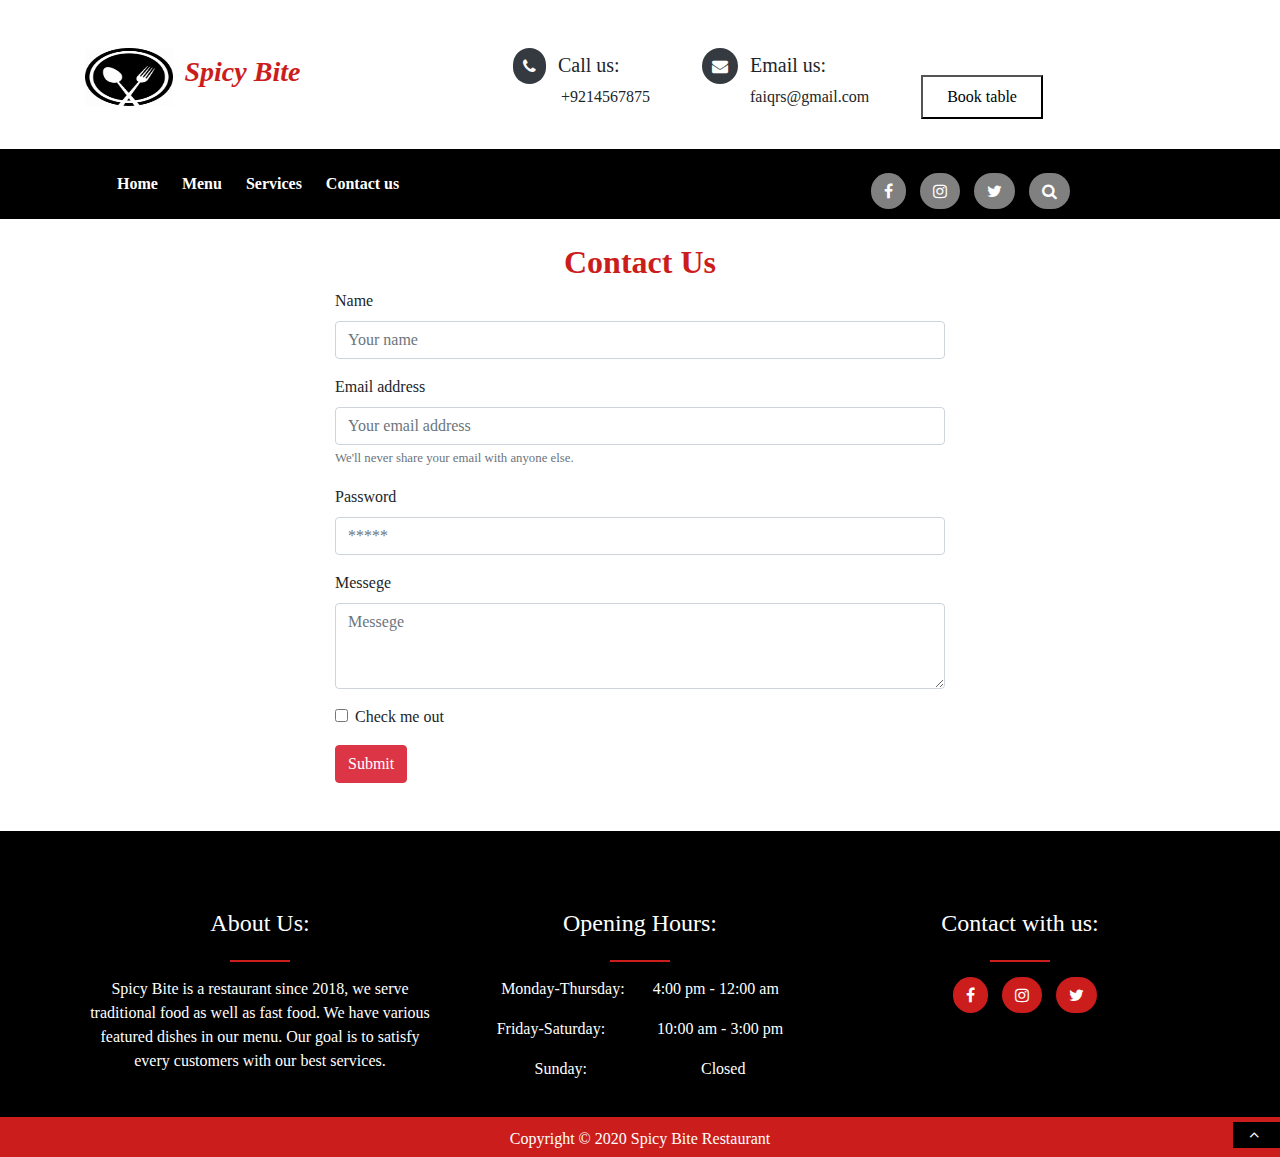
<file: assignments/ass4/contact.html>
<!DOCTYPE html>
<html lang="en">

<head>
    <meta charset="UTF-8">
    <meta name="viewport" content="width=device-width, initial-scale=1.0">
    <title>assignment 4</title>
    <link rel="stylesheet" href="bootstrap-4.4.1-dist/css/bootstrap.min.css">
    <link rel="stylesheet" href="css/font-awesome.css">
    <link rel="stylesheet" href="style.css">

</head>

<body>
    <div class="top-bar mt-5">
        <div class="container">
            <div class="row">
                <div class="col-md-4 col-xs-12">
                    <div class="center">
                        <img src="images/logo.png" alt="restaurant-icon" class="w-25" height="58px">
                        <h3 class="title ml-2 d-inline-block"> Spicy Bite</h3>
                    </div>
                </div>
                <div class="contact-info col-md-8 col-sm-8 col-xs-12">
                    <div class="ml-5">
                        <div class="d-inline-block">
                            <i class="fa fa-phone bg-dark text-white"></i>
                            <h5 class="d-inline-block ml-2">Call us:</h5>
                            <p class="ml-5">+9214567875</p>
                        </div>
                        <div class="d-inline-block ml-5">
                            <i class="fa fa-envelope bg-dark text-white"></i>
                            <h5 class="d-inline-block ml-2">Email us:</h5>
                            <p class="ml-5">faiqrs@gmail.com</p>
                        </div>

                        <div class="d-inline-block ml-5">
                            <a href="booktable.html"><button class="px-4 py-2 bg-white">Book table</button>
                            </a>
                        </div>
                    </div>
                </div>
            </div>
        </div>
    </div>
    <div class="header my-4">
        <div class="container">
            <div class="row">
                <div class="col-md-8">
                    <nav class="navbar navbar-expand-lg navbar-light">
                        <button class="navbar-toggler" type="button" data-toggle="collapse"
                            data-target="#navbarNavAltMarkup" aria-controls="navbarNavAltMarkup" aria-expanded="false"
                            aria-label="Toggle navigation">
                            <span class="navbar-toggler-icon bg-white"></span>
                        </button>
                        <div class="collapse navbar-collapse" id="navbarNavAltMarkup">
                            <div class="navbar-nav">
                                <a class="nav-item nav-link active text-white pl-3 font-weight-bold"
                                    href="index.html">Home <span class="sr-only">(current)</span></a>
                                <a class="nav-item nav-link text-white pl-3 font-weight-bold" href="menu.html">Menu</a>
                                <a class="nav-item nav-link text-white pl-3 font-weight-bold"
                                    href="services.html">Services</a>
                                <a class="nav-item nav-link text-white pl-3 font-weight-bold"
                                    href="contact.html">Contact us</a>

                            </div>
                        </div>
                    </nav>
                </div>

                <div class="col-md-4">
                    <div class="social-icons pt-4 ml-3">
                        <a href="#"><i class="fa fa-facebook"></i></a>
                        <a href="#"><i class="fa fa-instagram"></i></a>
                        <a href="#"><i class="fa fa-twitter"></i></a>
                        <a href="#"><i class="fa fa-search"></i></a>
                    </div>
                </div>
            </div>
        </div>
    </div>

    <h2 class="contact">Contact Us</h2>
    <div class="container w-50">
        <form>
            <div class="form-group">
                <label for="exampleInputPassword1"> Name </label>
                <input type="text" required placeholder="Your name" class="form-control" id="exampleInputPassword1">
            </div>

            <div class="form-group">
                <label for="exampleInputEmail1">Email address</label>
                <input type="email" required placeholder="Your email address" class="form-control"
                    id="exampleInputEmail1" aria-describedby="emailHelp">
                <small id="emailHelp" class="form-text text-muted">We'll never share your email with anyone
                    else.</small>
            </div>
            <div class="form-group">
                <label for="exampleInputPassword1">Password</label>
                <input type="password" required placeholder="*****" class="form-control" id="exampleInputPassword1">
            </div>
            <div class="form-group">
                <label for="exampleFormControlTextarea1">Messege</label>
                <textarea required placeholder="Messege" class="form-control" id="exampleFormControlTextarea1"
                    rows="3"></textarea>
            </div>
            <div class="form-group form-check">
                <input type="checkbox" class="form-check-input" id="exampleCheck1">
                <label class="form-check-label" for="exampleCheck1">Check me out</label>
            </div>
            <button type="submit" class="btn btn-danger">Submit</button>
        </form>
    </div>

    <footer class="footer mt-5">
        <div class="container">
            <div class="row">
                <div class="col-md-4 col-sm-12">
                    <h4 class="pt-5">About Us:</h4>
                    <span class="seprator"></span>
                    <p class="pt-2">Spicy Bite is a restaurant since 2018, we serve traditional food as well as fast
                        food. We have various featured dishes in our menu. Our goal is to satisfy every customers with
                        our best
                        services.</p>

                </div>
                <div class="col-md-4 col-sm-12">
                    <h4 class="pt-5">Opening Hours:</h4>
                    <span class="seprator"></span>
                    <p class="pt-2">Monday-Thursday:
                        <span class="pl-4">4:00 pm - 12:00 am</span>
                    </p>
                    <p>Friday-Saturday:
                        <span class="pl-5">10:00 am - 3:00 pm</span>
                    </p>
                    <p>Sunday:
                        <span style="margin-left: 110px;">Closed</span>
                    </p>

                </div>

                <div class="col-md-4 col-sm-12">
                    <h4 class="pt-5">Contact with us:</h4>
                    <span class="seprator"></span>
                    <div class="footer-icons pt-2">
                        <a href="facebook.com"><i class="fa fa-facebook"></i></a>
                        <a href="instagram.com"><i class="fa fa-instagram"></i></a>
                        <a href="twitter.com"><i class="fa fa-twitter"></i></a>
                    </div>

                </div>
            </div>
        </div>
        <div class="bottom">
            <p class="reference">Copyright &copy; 2020 Spicy Bite Restaurant</p>
        </div>

    </footer>
    <a href="#" class="back-to-top"><i class="fa fa-angle-up"></i></a>






    <script src="bootstrap-4.4.1-dist/js/jquery-3.5.1.slim.min.js"></script>
    <script src="bootstrap-4.4.1-dist/js/popper.min.js"></script>
    <script src="bootstrap-4.4.1-dist/js/bootstrap.min.js"></script>
</body>

</html>
</file>
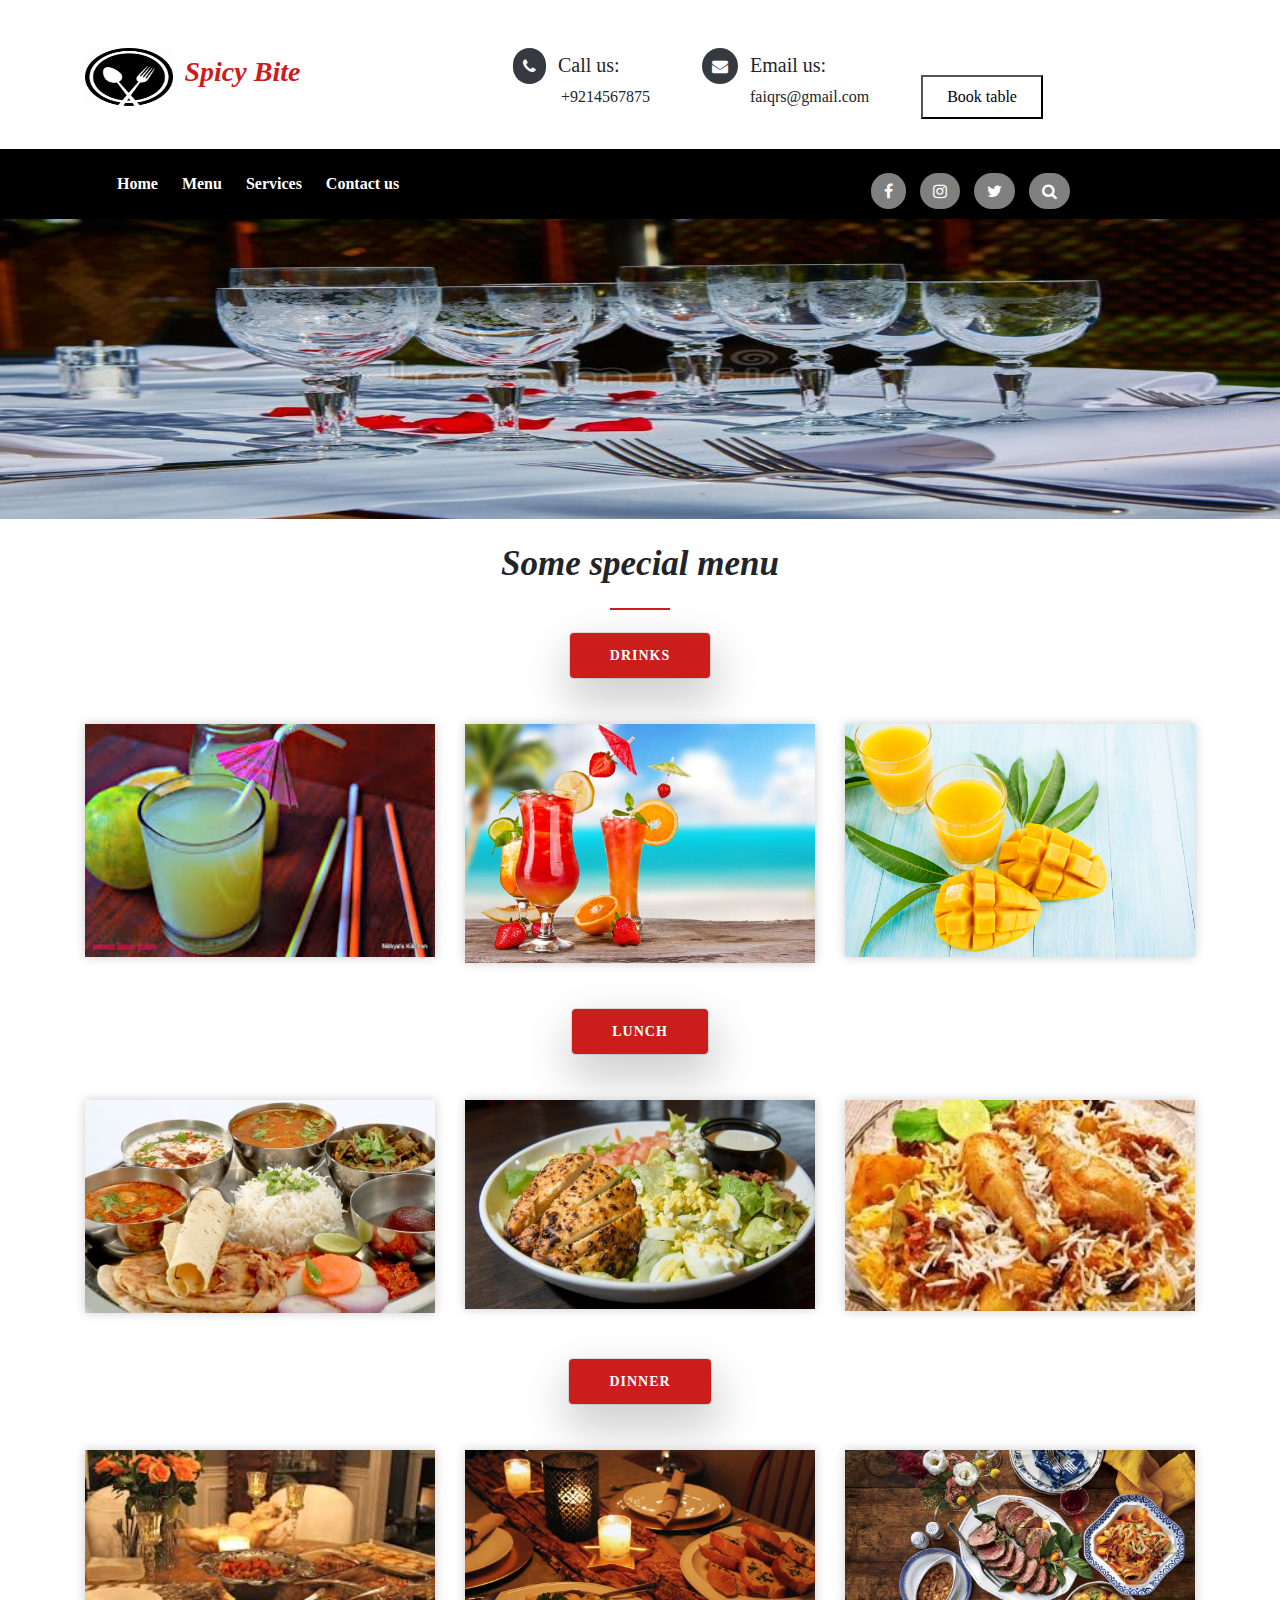
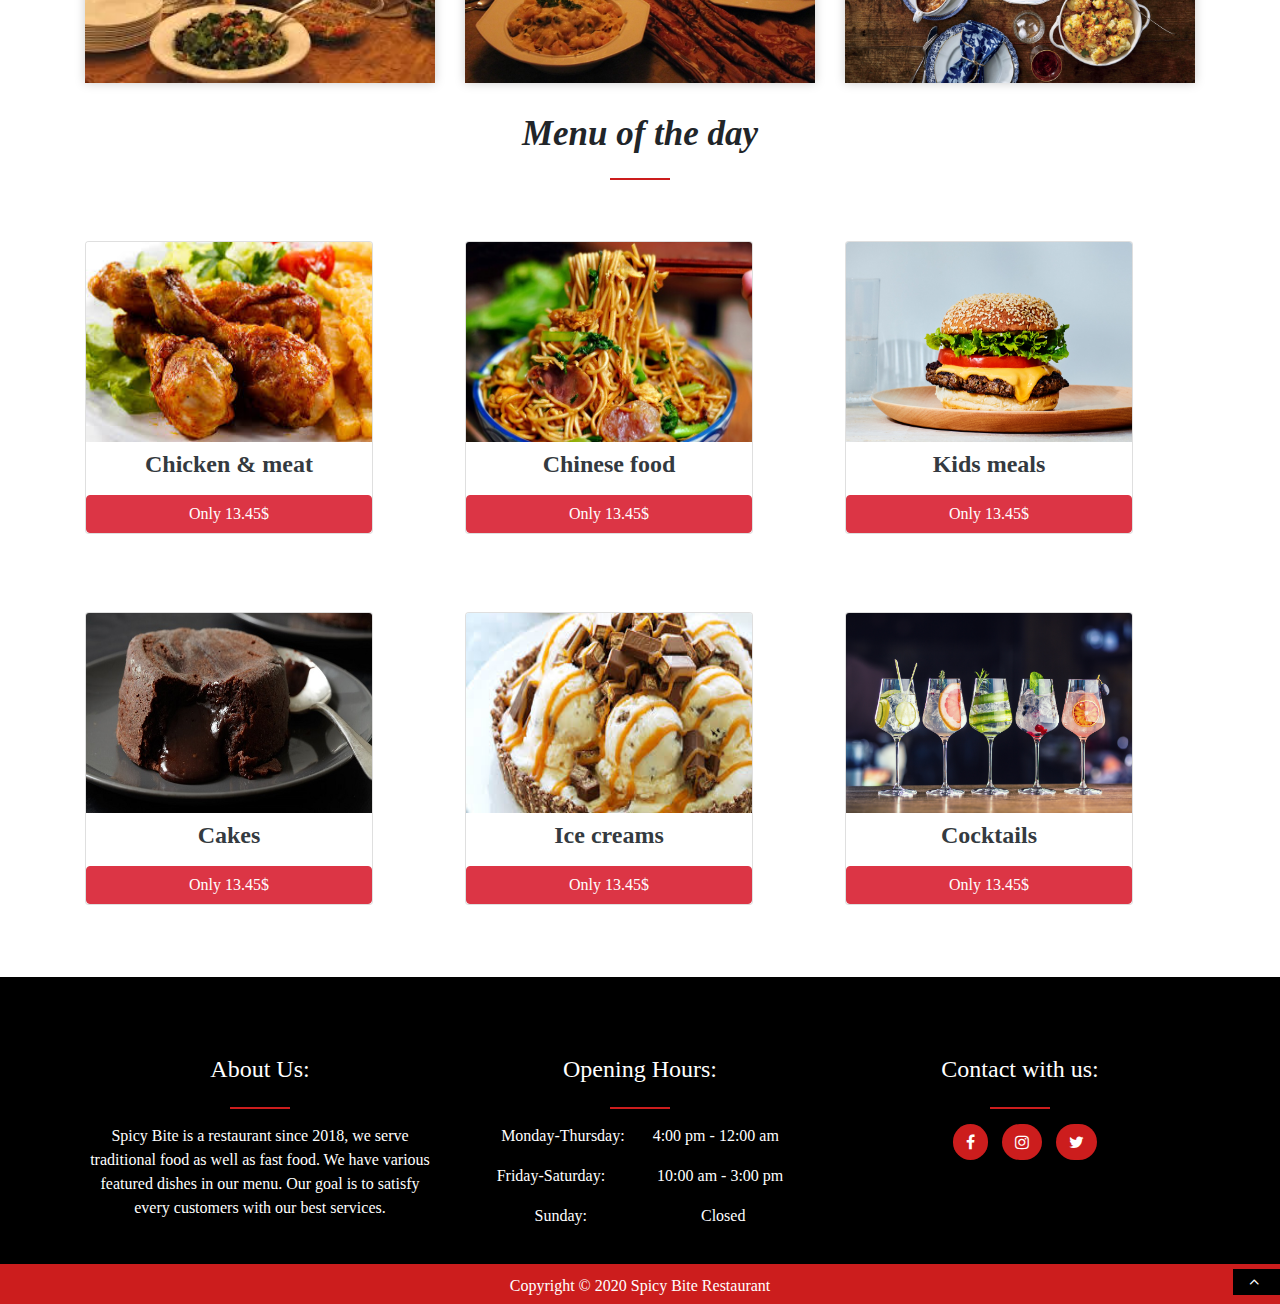
<file: assignments/ass4/menu.html>
<!DOCTYPE html>
<html lang="en">

<head>
    <meta charset="UTF-8">
    <meta name="viewport" content="width=device-width, initial-scale=1.0">
    <title>assignment 4</title>
    <link rel="stylesheet" href="bootstrap-4.4.1-dist/css/bootstrap.min.css">
    <link rel="stylesheet" href="css/font-awesome.css">
    <link rel="stylesheet" href="style.css">

</head>

<body>
    <div class="top-bar mt-5">
        <div class="container">
            <div class="row">
                <div class="col-md-4 col-xs-12">
                    <div class="center">
                        <img src="images/logo.png" alt="restaurant-icon" class="w-25" height="58px">
                        <h3 class="title ml-2 d-inline-block"> Spicy Bite</h3>
                    </div>
                </div>


                <div class="contact-info col-md-8 col-sm-8 col-xs-12">
                    <div class="ml-5">
                        <div class="d-inline-block">
                            <i class="fa fa-phone bg-dark text-white"></i>
                            <h5 class="d-inline-block ml-2">Call us:</h5>
                            <p class="ml-5">+9214567875</p>
                        </div>
                        <div class="d-inline-block ml-5">
                            <i class="fa fa-envelope bg-dark text-white"></i>
                            <h5 class="d-inline-block ml-2">Email us:</h5>
                            <p class="ml-5">faiqrs@gmail.com</p>
                        </div>

                        <div class="d-inline-block ml-5">
                            <a href="booktable.html"><button class="px-4 py-2 bg-white">Book table</button></a>
                        </div>
                    </div>
                </div>
            </div>
        </div>
    </div>
    </div>

    <div class="header my-4">
        <div class="container">
            <div class="row">
                <div class="col-md-8">
                    <nav class="navbar navbar-expand-lg navbar-light">
                        <button class="navbar-toggler" type="button" data-toggle="collapse"
                            data-target="#navbarNavAltMarkup" aria-controls="navbarNavAltMarkup" aria-expanded="false"
                            aria-label="Toggle navigation">
                            <span class="navbar-toggler-icon bg-white"></span>
                        </button>
                        <div class="collapse navbar-collapse" id="navbarNavAltMarkup">
                            <div class="navbar-nav">
                                <a class="nav-item nav-link active text-white pl-3 font-weight-bold" href="index.html">Home <span
                                        class="sr-only">(current)</span></a>
                                <a class="nav-item nav-link text-white pl-3 font-weight-bold" href="menu.html">Menu</a>
                                <a class="nav-item nav-link text-white pl-3 font-weight-bold" href="services.html">Services</a>
                                <a class="nav-item nav-link text-white pl-3 font-weight-bold" href="contact.html">Contact us</a>

                            </div>
                        </div>
                    </nav>
                </div>

                <div class="col-md-4">
                    <div class="social-icons pt-4 ml-3">
                        <a href="#"><i class="fa fa-facebook"></i></a>
                        <a href="#"><i class="fa fa-instagram"></i></a>
                        <a href="#"><i class="fa fa-twitter"></i></a>
                        <a href="#"><i class="fa fa-search"></i></a>
                    </div>
                </div>
            </div>
        </div>
        
            <img src="images/meuu-bg.jpg" alt="menu" height="300px" width="100%">
    </div>

    <div class="container">
        <div class="row">
            <div class="col-md-12">
                <div class="gap">
                    <h3 class="menu">Some special menu</h3>
                    <span class="seprator"></span>
                </div>
            </div>
        </div>
        <div class="row">
            <div class="col-lg-12">
                <div class="special-menu text-center">
                    <div class="button-group filter-button-group">
                        <button class="active" data-filter="*">Drinks</button>
                    </div>
                </div>
            </div>
        </div>
        <div class="row special-list">
            <div class="col-lg-4 col-md-6 special-grid drinks">
                <div class="gallery-single fix">
                    <img src="images/drink1.jpg" class="img-fluid" alt="Image" width="100%">
                    <div class="why-text">
                        <h4>Lime fresh</h4>
                        <p>Special summer refreshing drink.</p>
                        <h5> prize $5</h5>
                    </div>
                </div>
            </div>

            <div class="col-lg-4 col-md-6 special-grid drinks">
                <div class="gallery-single fix">
                    <img src="images/drink2.jpg" class="img-fluid" alt="Image">
                    <div class="why-text">
                        <h4>Pomegranate drink</h4>
                        <p>Special summer refreshing drink.</p>
                        <h5> $9.79</h5>
                    </div>
                </div>
            </div>

            <div class="col-lg-4 col-md-6 special-grid drinks">
                <div class="gallery-single fix">
                    <img src="images/drink3.jpg" class="img-fluid" alt="Image">
                    <div class="why-text">
                        <h4>Mango juice</h4>
                        <p>Special summer refreshing drink.</p>
                        <h5> $10.79</h5>
                    </div>
                </div>
            </div>
        </div>

        <div class="row">
            <div class="col-lg-12">
                <div class="special-menu text-center">
                    <div class="button-group filter-button-group">
                        <button class="active" data-filter="*">Lunch</button>
                    </div>
                </div>
            </div>
        </div>

        <div class="row special-list">
            <div class="col-lg-4 col-md-6 special-grid drinks">
                <div class="gallery-single fix">
                    <img src="images/lunch1.jpg" class="img-fluid" alt="Image">
                    <div class="why-text">
                        <h4>India Thali</h4>
                        <p>Special indian thali with many dishes.</p>
                        <h5> $9.79</h5>
                    </div>
                </div>
            </div>

            <div class="col-lg-4 col-md-6 special-grid drinks">
                <div class="gallery-single fix">
                    <img src="images/lunch2.jpeg" class="img-fluid" alt="Image">
                    <div class="why-text">
                        <h4>Healthy chicken</h4>
                        <p>Heathy tasty chicken with eggs combo.</p>
                        <h5> $9.79</h5>
                    </div>
                </div>
            </div>

            <div class="col-lg-4 col-md-6 special-grid drinks">
                <div class="gallery-single fix">
                    <img src="images/lunch3.jpg" class="img-fluid" alt="Image" width="100%">
                    <div class="why-text">
                        <h4>Chicken Biryani</h4>
                        <p>Heathy tasty chicken with eggs combo.</p>
                        <h5> $10.79</h5>
                    </div>
                </div>
            </div>
        </div>
        <div class="row">
            <div class="col-lg-12">
                <div class="special-menu text-center">
                    <div class="button-group filter-button-group">
                        <button class="active" data-filter="*">Dinner</button>
                    </div>
                </div>
            </div>
        </div>
        <div class="row special-list">
            <div class="col-lg-4 col-md-6 special-grid drinks">
                <div class="gallery-single fix">
                    <img src="images/dinner1.jpg" class="img-fluid" alt="Image" width="100%">
                    <div class="why-text">
                        <h4>India Thali</h4>
                        <p>Special indian thali with many dishes.</p>
                        <h5> $9.79</h5>
                    </div>
                </div>
            </div>

            <div class="col-lg-4 col-md-6 special-grid drinks">
                <div class="gallery-single fix">
                    <img src="images/dinner2.jpg" class="img-fluid" alt="Image">
                    <div class="why-text">
                        <h4>Healthy chicken</h4>
                        <p>Heathy tasty chicken with eggs combo.</p>
                        <h5> $9.79</h5>
                    </div>
                </div>
            </div>

            <div class="col-lg-4 col-md-6 special-grid drinks">
                <div class="gallery-single fix">
                    <img src="images/dinner3.jpg" class="img-fluid" alt="Image" width="100%">
                    <div class="why-text">
                        <h4>Chicken Biryani</h4>
                        <p>Heathy tasty chicken with eggs combo.</p>
                        <h5> $10.79</h5>
                    </div>
                </div>
            </div>
        </div>

    </div>
    <div class="container">
        <div class="row">
            <div class="col-md-12">
                <div class="gap">
                    <h3 class="menu">Menu of the day</h3>
                    <span class="seprator"></span>
                </div>
            </div>
        </div>
    </div>

    <div class="container my-4">
        <div class="row">
            <div class="col-md-4 col-sm-12">
                <div class="card" style="width: 18rem;">
                    <img src="images/chicken.jpg" height="200px" class="card-img-top" alt="...">
                    <div class="card-bodky">
                        <h4 class="card-text text-center text-dark font-weight-bold p-2">
                            Chicken & meat</h4>
                        <a href="#" class="btn btn-danger text-center w-100">Only 13.45$</a>
                    </div>
                </div>
            </div>
            <div class="col-md-4 col-sm-12">
                <div class="card" style="width: 18rem;">
                    <img src="images/chinese.jpg" height="200px" class="card-img-top" alt="...">
                    <div class="card-bodky">
                        <h4 class="card-text text-center text-dark font-weight-bold p-2">
                            Chinese food</h4>
                        <a href="#" class="btn btn-danger text-center w-100">Only 13.45$</a>
                    </div>
                </div>
            </div>
            <div class="col-md-4 col-sm-12">
                <div class="card" style="width: 18rem;">
                    <img src="images/burger.jpg" height="200px" class="card-img-top" alt="...">
                    <div class="card-bodky">
                        <h4 class="card-text text-center text-dark font-weight-bold p-2">
                            Kids meals</h4>
                        <a href="#" class="btn btn-danger text-center w-100">Only 13.45$</a>
                    </div>
                </div>
            </div>
        </div>
        <div class="row py-5">
            <div class="col-md-4 col-sm-12">
                <div class="card" style="width: 18rem;">
                    <img src="images/cakes.jpg" height="200px" class="card-img-top" alt="...">
                    <div class="card-bodky">
                        <h4 class="card-text text-center text-dark font-weight-bold p-2">
                            Cakes</h4>
                        <a href="#" class="btn btn-danger text-center w-100">Only 13.45$</a>
                    </div>
                </div>
            </div>
            <div class="col-md-4 col-sm-12">
                <div class="card" style="width: 18rem;">
                    <img src="images/icecream.jpg" height="200px" class="card-img-top" alt="...">
                    <div class="card-bodky">
                        <h4 class="card-text text-center text-dark font-weight-bold p-2">
                            Ice creams</h4>
                        <a href="#" class="btn btn-danger text-center w-100">Only 13.45$</a>
                    </div>
                </div>
            </div>
            <div class="col-md-4 col-sm-12">
                <div class="card" style="width: 18rem;">
                    <img src="images/cocktail.jpg" height="200px" class="card-img-top" alt="...">
                    <div class="card-bodky">
                        <h4 class="card-text text-center text-dark font-weight-bold p-2">
                            Cocktails</h4>
                        <a href="#" class="btn btn-danger text-center w-100">Only 13.45$</a>
                    </div>
                </div>
            </div>

        </div>
    </div>

    <footer class="footer">
        <div class="container">
            <div class="row">
                <div class="col-md-4 col-sm-12">
                    <h4 class="pt-5">About Us:</h4>
                    <span class="seprator"></span>
                    <p class="pt-2">Spicy Bite is a restaurant since 2018, we serve traditional food as well as fast
                        food. We have various featured dishes in our menu. Our goal is to satisfy every customers with
                        our best
                        services.</p>

                </div>
                <div class="col-md-4 col-sm-12">
                    <h4 class="pt-5">Opening Hours:</h4>
                    <span class="seprator"></span>
                    <p class="pt-2">Monday-Thursday:
                        <span class="pl-4">4:00 pm - 12:00 am</span>
                    </p>
                    <p>Friday-Saturday:
                        <span class="pl-5">10:00 am - 3:00 pm</span>
                    </p>
                    <p>Sunday:
                        <span style="margin-left: 110px;">Closed</span>
                    </p>

                </div>

                <div class="col-md-4 col-sm-12">
                    <h4 class="pt-5">Contact with us:</h4>
                    <span class="seprator"></span>
                    <div class="footer-icons pt-2">
                        <a href="facebook.com"><i class="fa fa-facebook"></i></a>
                        <a href="instagram.com"><i class="fa fa-instagram"></i></a>
                        <a href="twitter.com"><i class="fa fa-twitter"></i></a>
                    </div>

                </div>
            </div>
        </div>
        <div class="bottom">
            <p class="reference">Copyright &copy; 2020 Spicy Bite Restaurant</p>
        </div>

    </footer>
    <a href="#" class="back-to-top"><i class="fa fa-angle-up"></i></a>







    <script src="bootstrap-4.4.1-dist/js/jquery-3.5.1.slim.min.js"></script>
    <script src="bootstrap-4.4.1-dist/js/popper.min.js"></script>
    <script src="bootstrap-4.4.1-dist/js/bootstrap.min.js"></script>


</body>

</html>
</file>
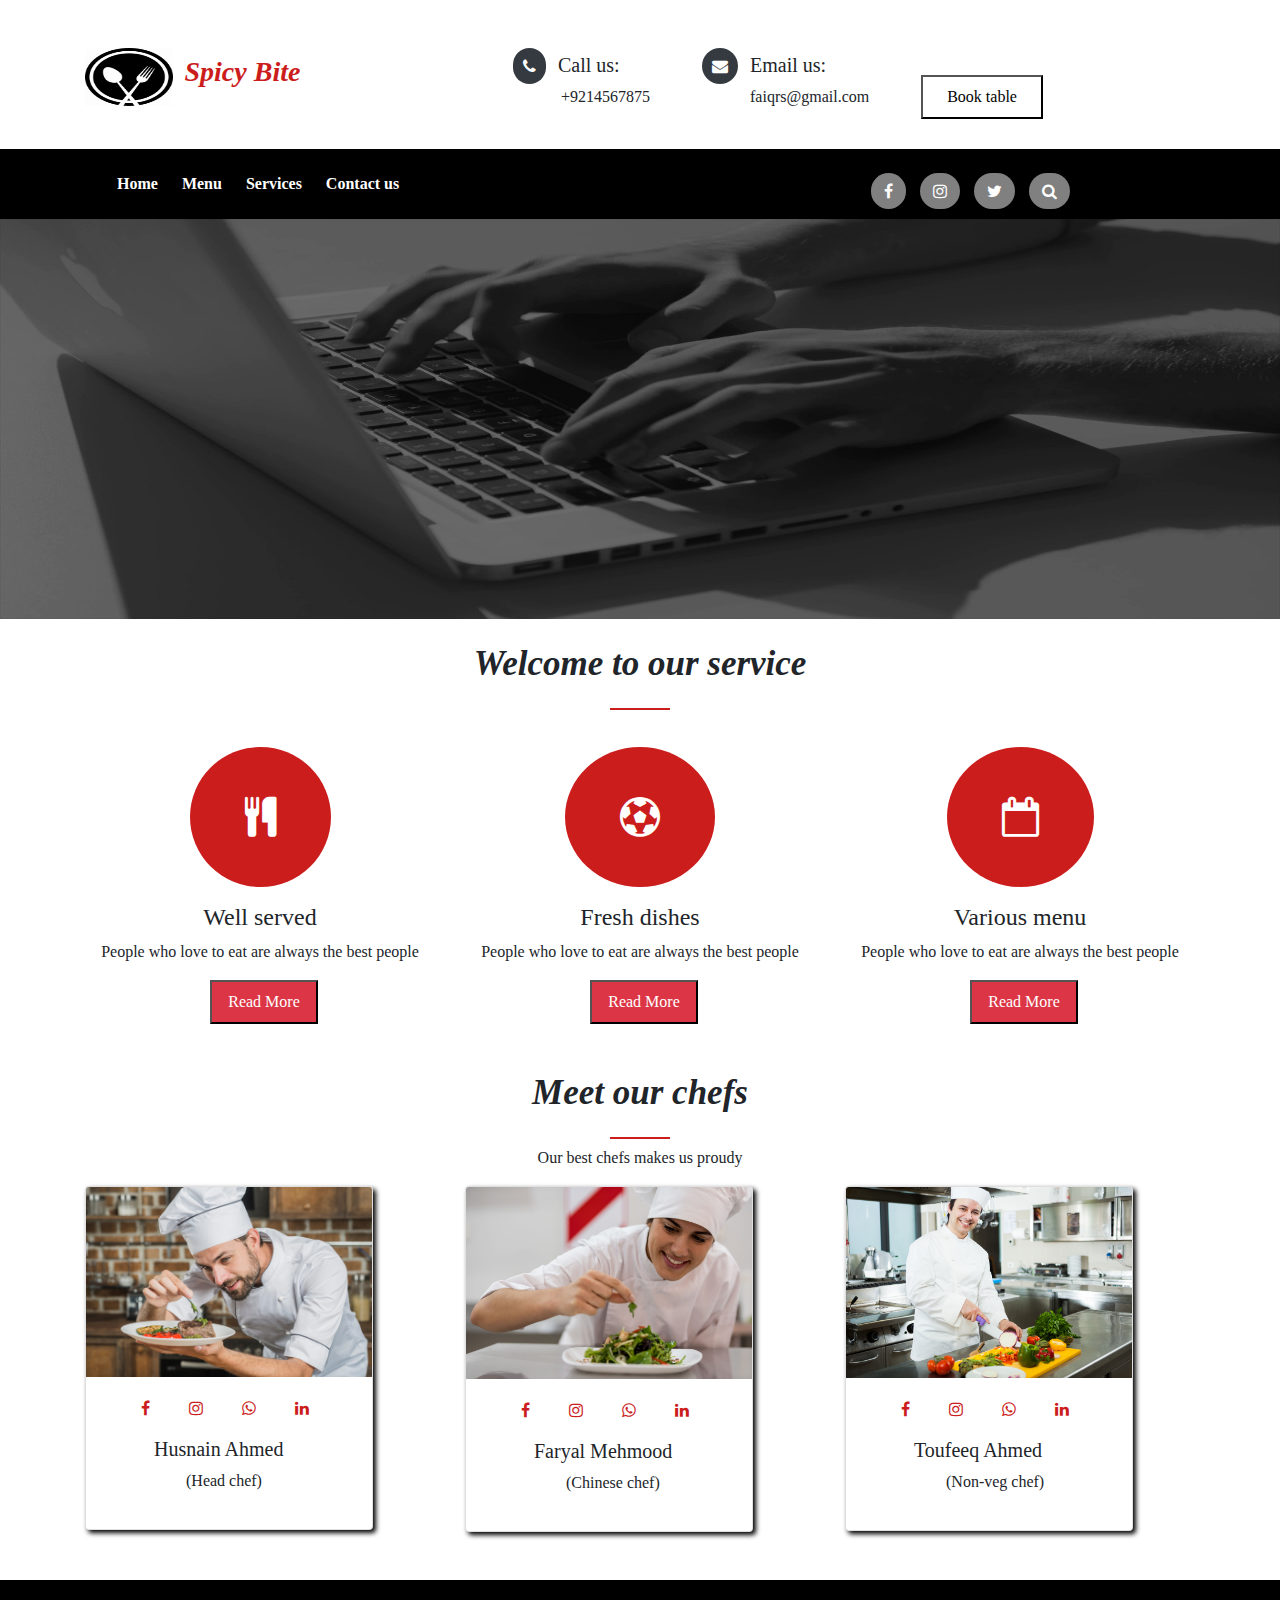
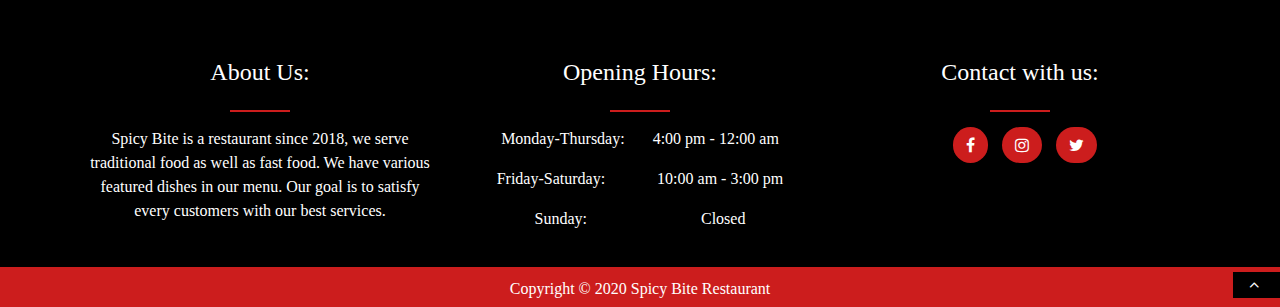
<file: assignments/ass4/services.html>
<!DOCTYPE html>
<html lang="en">

<head>
    <meta charset="UTF-8">
    <meta name="viewport" content="width=device-width, initial-scale=1.0">
    <title>assignment 4</title>
    <link rel="stylesheet" href="bootstrap-4.4.1-dist/css/bootstrap.min.css">
    <link rel="stylesheet" href="css/font-awesome.css">
    <link rel="stylesheet" href="style.css">

</head>

<body>
    <div class="top-bar mt-5">
        <div class="container">
            <div class="row">
                <div class="col-md-4 col-xs-12">
                    <div class="center">
                        <img src="images/logo.png" alt="restaurant-icon" class="w-25" height="58px">
                        <h3 class="title ml-2 d-inline-block"> Spicy Bite</h3>
                    </div>
                </div>
                <div class="contact-info col-md-8 col-sm-8 col-xs-12">
                    <div class="ml-5">
                        <div class="d-inline-block">
                            <i class="fa fa-phone bg-dark text-white"></i>
                            <h5 class="d-inline-block ml-2">Call us:</h5>
                            <p class="ml-5">+9214567875</p>
                        </div>
                        <div class="d-inline-block ml-5">
                            <i class="fa fa-envelope bg-dark text-white"></i>
                            <h5 class="d-inline-block ml-2">Email us:</h5>
                            <p class="ml-5">faiqrs@gmail.com</p>
                        </div>

                        <div class="d-inline-block ml-5">
                            <a href="booktable.html"><button class="px-4 py-2 bg-white">Book table</button>
                            </a>
                        </div>
                    </div>
                </div>
            </div>
        </div>
    </div>
    <div class="header my-4">
        <div class="container">
            <div class="row">
                <div class="col-md-8">
                    <nav class="navbar navbar-expand-lg navbar-light">
                        <button class="navbar-toggler" type="button" data-toggle="collapse"
                            data-target="#navbarNavAltMarkup" aria-controls="navbarNavAltMarkup" aria-expanded="false"
                            aria-label="Toggle navigation">
                            <span class="navbar-toggler-icon bg-white"></span>
                        </button>
                        <div class="collapse navbar-collapse" id="navbarNavAltMarkup">
                            <div class="navbar-nav">
                                <a class="nav-item nav-link active text-white pl-3 font-weight-bold"
                                    href="index.html">Home <span class="sr-only">(current)</span></a>
                                <a class="nav-item nav-link text-white pl-3 font-weight-bold" href="menu.html">Menu</a>
                                <a class="nav-item nav-link text-white pl-3 font-weight-bold"
                                    href="services.html">Services</a>
                                <a class="nav-item nav-link text-white pl-3 font-weight-bold"
                                    href="contact.html">Contact us</a>

                            </div>
                        </div>
                    </nav>
                </div>

                <div class="col-md-4">
                    <div class="social-icons pt-4 ml-3">
                        <a href="#"><i class="fa fa-facebook"></i></a>
                        <a href="#"><i class="fa fa-instagram"></i></a>
                        <a href="#"><i class="fa fa-twitter"></i></a>
                        <a href="#"><i class="fa fa-search"></i></a>
                    </div>
                </div>
            </div>
        </div>
    </div>
    <img src="images/service-bg.jpg" alt="" height="400px" width="100%" style="margin-top: -24px;">

    <div class="container">
        <div class="row">
            <div class="col-md-12">
                <div class="gap">
                    <h3 class="menu pt-4">Welcome to our service</h3>
                    <span class="seprator"></span>
                </div>
            </div>
        </div>
    </div>

    <div class="container">
        <div class="row">
            <div class="col-md-4 col-sm-12">
                <div class="circle">
                    <i class="fa fa-cutlery"></i>
                    <h4 class="pt-3">Well served</h4>
                    <p>People who love to eat are always the best people</p>
                    <button class="px-3 py-2 ml-2 text-white bg-danger">Read More</button>
                </div>
            </div>

            <div class="col-md-4 col-sm-12">
                <div class="circle">
                    <i class="fa fa-futbol-o"></i>
                    <h4 class="pt-3">Fresh dishes</h4>
                    <p>People who love to eat are always the best people</p>
                    <button class="px-3 py-2 ml-2 text-white bg-danger">Read More</button>
                </div>
            </div>

            <div class="col-md-4 col-sm-12">
                <div class="circle">
                    <i class="fa fa-calendar-o"></i>
                    <h4 class="pt-3">Various menu</h4>
                    <p>People who love to eat are always the best people</p>
                    <button class="px-3 py-2 ml-2 text-white bg-danger">Read More</button>
                </div>
            </div>
        </div>
    </div>

    <div class="container">
        <div class="row">
            <div class="col-md-12">
                <div class="gap">
                    <h3 class="menu pt-5">Meet our chefs</h3>
                    <span class="seprator"></span>
                    <p>Our best chefs makes us proudy</p>
                </div>
            </div>
        </div>
        <div class="row">
            <div class="col-md-4">
                <div class="card" style="width: 18rem; box-shadow: 3px 3px 5px #000000;">
                    <img src="images/chef1.jpg" class="card-img-top" alt="...">
                    <div class="card-body">
                        <div class="chefs">
                            <a href="#"><i class="fa fa-facebook"></i></a>
                            <a href="#"><i class="fa fa-instagram"></i></a>
                            <a href="#"><i class="fa fa-whatsapp"></i></a>
                            <a href="#"><i class="fa fa-linkedin"></i></a>
                        </div>

                        <h5 class="ml-5 pt-3">Husnain Ahmed</h5>
                        <p style="margin-left: 80px;">(Head chef)</p>
                    </div>
                </div>
            </div>
            <div class="col-md-4">
                <div class="card" style="width: 18rem; box-shadow: 3px 3px 5px #000000;">
                    <img src="images/chef2.jpg" class="card-img-top" alt="...">
                    <div class="card-body">
                        <div class="chefs">
                            <a href="#"><i class="fa fa-facebook"></i></a>
                            <a href="#"><i class="fa fa-instagram"></i></a>
                            <a href="#"><i class="fa fa-whatsapp"></i></a>
                            <a href="#"><i class="fa fa-linkedin"></i></a>
                        </div>

                        <h5 class="ml-5 pt-3">Faryal Mehmood</h5>
                        <p style="margin-left: 80px;">(Chinese chef)</p>
                    </div>
                </div>
            </div>
            <div class="col-md-4">
                <div class="card" style="width: 18rem; box-shadow: 3px 3px 5px #000000;">
                    <img src="images/chef3.jpg" class="card-img-top" alt="...">
                    <div class="card-body">
                        <div class="chefs">
                            <a href="#"><i class="fa fa-facebook"></i></a>
                            <a href="#"><i class="fa fa-instagram"></i></a>
                            <a href="#"><i class="fa fa-whatsapp"></i></a>
                            <a href="#"><i class="fa fa-linkedin"></i></a>
                        </div>
                        <h5 class="ml-5 pt-3">Toufeeq Ahmed</h5>
                        <p style="margin-left: 80px;">(Non-veg chef)</p>

                    </div>
                </div>
            </div>

        </div>

    </div>
    <footer class="footer mt-5">
        <div class="container">
            <div class="row">
                <div class="col-md-4 col-sm-12">
                    <h4 class="pt-5">About Us:</h4>
                    <span class="seprator"></span>
                    <p class="pt-2">Spicy Bite is a restaurant since 2018, we serve traditional food as well as fast
                        food. We have various featured dishes in our menu. Our goal is to satisfy every customers with
                        our best
                        services.</p>

                </div>
                <div class="col-md-4 col-sm-12">
                    <h4 class="pt-5">Opening Hours:</h4>
                    <span class="seprator"></span>
                    <p class="pt-2">Monday-Thursday:
                        <span class="pl-4">4:00 pm - 12:00 am</span>
                    </p>
                    <p>Friday-Saturday:
                        <span class="pl-5">10:00 am - 3:00 pm</span>
                    </p>
                    <p>Sunday:
                        <span style="margin-left: 110px;">Closed</span>
                    </p>

                </div>

                <div class="col-md-4 col-sm-12">
                    <h4 class="pt-5">Contact with us:</h4>
                    <span class="seprator"></span>
                    <div class="footer-icons pt-2">
                        <a href="facebook.com"><i class="fa fa-facebook"></i></a>
                        <a href="instagram.com"><i class="fa fa-instagram"></i></a>
                        <a href="twitter.com"><i class="fa fa-twitter"></i></a>
                    </div>

                </div>
            </div>
        </div>
        <div class="bottom">
            <p class="reference">Copyright &copy; 2020 Spicy Bite Restaurant</p>
        </div>

    </footer>
    <a href="#" class="back-to-top"><i class="fa fa-angle-up"></i></a>







    <script src="bootstrap-4.4.1-dist/js/jquery-3.5.1.slim.min.js"></script>
    <script src="bootstrap-4.4.1-dist/js/popper.min.js"></script>
    <script src="bootstrap-4.4.1-dist/js/bootstrap.min.js"></script>


</body>

</html>
</file>
<file: style.css>
*{
    margin: 0;
    padding: 0;
}
</file>
<file: assignments/ass2/style.css>
fieldset{
    width: 60%;
    margin-left: 250px;
    
}

.image{
    margin-left: 30%;
    width: 400px;

}

.heading{
    text-align: center;
    color: rgb(129, 19, 231);
    margin-bottom: 20px;
    margin-top: -45px;
    
}

table{
    background-color: rgb(129, 19, 231);
    color: whitesmoke;
    font-size: 18px;
}

.tick{
    width: 200px;
    height: 200px;
    margin-top: 5%;
    margin-left: 42%;
    
}
h2{
    margin: 0;
}

.thank{
    text-align: center;
    color: rgb(7, 175, 7);

}
.para{
    text-align: center;
    color: rgb(129, 19, 231);
    font-size: 23px;
    
}

.back{
    margin-left: 46%;
    font-size: 25px;
     color:  rgb(95, 30, 156);
}
</file>
<file: assignments/ass3/style.css>
*{
    margin: 0;
    padding: 0;
    font-family: 'Merriweather';
}

a{
    text-decoration: none;
}
a:hover{
    text-decoration: none;
}
 nav ul li{
    text-decoration: none;
}

.topbar {
    background-color:  #316dc3;
    padding: 10px;
    color: #fff;
    padding-top: 20px;

}
.topbar i {
    margin: 0 10px;
    color: #fff;
}
.social{
    float: left;

}
.moto{
    float: left;
}
.head-button{
    float: left;

}
.head-button a{
    color: #427900;
    font-size: 13px;
}
.clear{
    clear: both;
}
    
 
.picture{
    width: 200px;
}
nav ul{
    float: right;
    margin-right: 20px;
}
nav ul li{
    display: inline-block;
    line-height: 80px;
    text-align: le;
}
nav ul li a{
    color: #000;
    padding: 5px 15px;
    font-size: 18px;
}
a.active ,a:hover{
    border-radius: 25px;
    color: #fff;
    background-color: #316dc3;
}

@media (max-width: 858px){
    ul{
        position: sticky;
        width: 100%;
        left: -100%;
        top: 0;
        transition: all .5s;
        text-align: center;
    }
    nav ul li{
        display: block;
        margin: 30px 0;
        line-height: 30px;
    }
    nav ul li a{
        font-size: 20px;
    }
    a:hover,a.active{
        color: #f7f8fa;
    }

}

.Slider img{
    width: 100%;
}
marquee{
    background-color: #316dc3;
    margin-top: 15px;
    color: #fff;
}
.color{
    background-color: #f7f8fa;
}    
.blue{
    color: #316dc3;
    font-size: 35px;
    margin-top: 60px;
    text-align: center;
}
.green{
    font-size: 35px;
    margin-top: 60px;
    color: #427900;
    text-align: center;
}
.round{
    width: 40px;
}
.seprator{
    width: 40px;
    height: 2px;
    background-color: #427900;
    display: inline-block;
    margin-right: 5px;
    margin-left: 5px;
}
.gap{
    margin: 0 auto;
    text-align: center;
}
.para{
    margin-top: 20px;
    text-align: justify;
    color: gray;
    font-size: 15px;
}
.counter{
    background-color: #044fc7;
    text-align: center;
    
}
.counter img{
    width: auto;
    height: 40px;
    margin-top: 40px;
} 
.number{
    color: #fff;
    padding-top: 10px;
    font-size: 40px;
}
.text{
    color: #fff;
    padding-top: 10px;
}
.month{
    color: greenyellow;
}

.sec1 img{
    width: auto;
    height: 60px;
    margin-top: 30px;
    margin-left: 40%;
} 

.sec2 img{
    width: auto;
    height: 60px;
    margin-top: 30px;
    margin-left: 40%;
}
.catogery{
    color: #316dc3;
    margin-top: 10px;
    font-size: 18px;
    text-align: center;
}
.white{
    background-color: #fff;
    height: 150px;
    box-shadow: 3px 2px 10px #000;
    margin-top: 30px;    
}

.projects{
    margin-top: 60px;
    color: #316dc3;
}

.line{
    width: 70px;
    height: 3px;
    background-color: #427900;
    display: block;
}
.setting{
    margin-top: 30px;
    background-color: #f7f8fa;
    height: 50px;
    padding-top: 10px;
    padding-left: 10px;
} 
.side{
    margin-left: 20px;
}
.projects marquee{
    color: #000;
    background-color: #fff;
    height: 200px;
}
.gallery{
    margin-top: 30px;
}
.gallery img{
    width: 100%;
    height: 150px;
    margin-left: 10px;
}
.footer{
    background: #000;
    color: #fff;
    margin-top: 70px;
    padding-top: 70px;
    overflow: hidden;
}
.footer i{
    color: #427900;
}

.end i{
    color: #fff;
    background-color: #044fc7;
    border-radius: 50px;
    margin: 5px 10px;
    height: 30px;
    width: 30px;
    padding: 7px 8px;
}
.bottom{
    margin-top: 20px;
    
}
.reference{
    color: #fff;
    margin-top: 20px;
    padding-left: 20px; 
    background-color: #044fc7;
    height: 50px;
    padding-top: 10px;
}
</file>
<file: assignments/ass4/style.css>
*{
    margin: 0;
    padding: 0;
}
body{
    font-family: 'Times New Roman', Times, serif;
}

.title{
    display: inline-block;
    color: #CC1D1D;
    font-weight: bold;
    font-style: italic;
}
.fa-phone,.fa-envelope{
    border-radius: 50px;
    padding: 10px;
}

@media (max-width: 576px){
 .contact-info{
     display: none;
    }
}
.header{
    background-color: #000000	;
}
.navbar{
    background-color: #000000 !important;
    
}
.navbar-nav a{
    padding: 15px;
}

@media (max-width: 576px){
    .social-icons{
        float: right;
        margin-right: 20px;
        margin-top: -70px;
    }
}
.social-icons i{
    display: inline-block;
    background-color: gray;
    color: #fff;
    border-radius: 50px;
    padding: 10px 13px;
    margin-left: 10px;
    position: relative;
}
.social-icons i:hover{
    background-color: #CC1D1D;
}
.welcome{
    font-size: 70px;
    color: #CC1D1D;
}

.para{
    margin-top: 20px;
    font-size: 23px;
    font-style: italic;
}
.footer{
     background-color: #000000; color: #fff;
     overflow: hidden;
}

.seprator{
    width: 60px;
    height: 2px;
    background-color: #CC1D1D;
    display: inline-block;
}
.footer-icons i{
    color: #fff;
    border-radius: 50px;
    background-color:#CC1D1D;
    padding: 10px 13px;
    margin-left: 10px;
}
.footer-icons i:hover{
    background-color: gray;
}
.bottom{
    background-color: #CC1D1D;
    width: 100%;
    height: 40px;
    margin-top: 20px;
}
.reference{
    text-align: center;
    padding-top: 10px;
}
@media (max-width: 576px){
    .center{
        text-align: center;
       }
}
/* menu coding */

.gap{
    margin: 0 auto;
    text-align: center;
}
.menu{
    font-family: 'Merriweather';
    font-weight: bold;
    font-style: italic;
    font-size: 35px;
}
.filter-button-group {
    border: 1px solid #e4e4e4;
    border-radius: 4px;
    margin: 15px 15px;
    display: inline-block;
}

.filter-button-group button {
    color: #333;
    letter-spacing: 1px;
    text-transform: uppercase;
    font-weight: 600;
    font-size: 14px;
    cursor: pointer;
    background: #fff;
    padding: 12px 40px;
    border: none;
    border-radius: 4px;
}
.filter-button-group button.active {
    background: #CC1D1D;
    color: #fff;
    box-shadow: 2px 20px 45px 5px rgba(0,0,0,.2);
}

.gallery-single{
	margin: 30px 0px;
}

.gallery-single {
    position: relative;
    overflow: hidden;
    -webkit-box-shadow: 0 0 10px #ccc;
    box-shadow: 0 0 10px #ccc;
}

.why-text {
    position: absolute;
    left: 0;
    bottom: -100%;
    right: 0;
    height: 100%;
    background: #CC1D1D;
    padding: 12px 12px;
    -webkit-transition: all .3s ease;
    transition: all .3s ease;
}
.why-text h4{
	color: #ffffff;
	font-size: 24px;
	font-weight: 500;
	font-family: 'Arbutus Slab', serif;
}
.why-text p{
	color: #ffffff;
	font-size: 18px;
	border-bottom: 1px dashed #010101;
	margin: 0px;
	padding-bottom: 15px;
	margin-top: 15px;
	margin-bottom: 15px;
}
.why-text h5{
	font-size: 28px;
	font-weight: 600;
	color: #ffffff;
}

.gallery-single:hover .why-text{
	bottom: 0px;
}

@media (max-width: 576px){
    .card{
        margin-left: 70px;
        margin-top: 30px;
    }
}

.circle i{
    color: #ffffff;
    background-color: #CC1D1D;
    border-radius: 100%;
    padding: 50px 55px;
    font-size: 40px;
}
@media{
    .col-sm-12{
        text-align: center;
        padding-top: 30px;
    }
}
.back-to-top{
    float: right;
    margin-top: -35px;
    padding-right: 20px;
    padding-left: 15px;
    border: 1px solid black;
    background: #000000;
    color: #ffffff;
}
.chefs i{
    color: #CC1D1D;
    padding-left: 20px;
    margin-left: 15px;

}
.contact{
    text-align: center;
    font-weight: bold;
    color: #CC1D1D;
}
.send{
    margin-left: 40%;
    padding: 10px;
    font-size: 30px;
}
</file>
